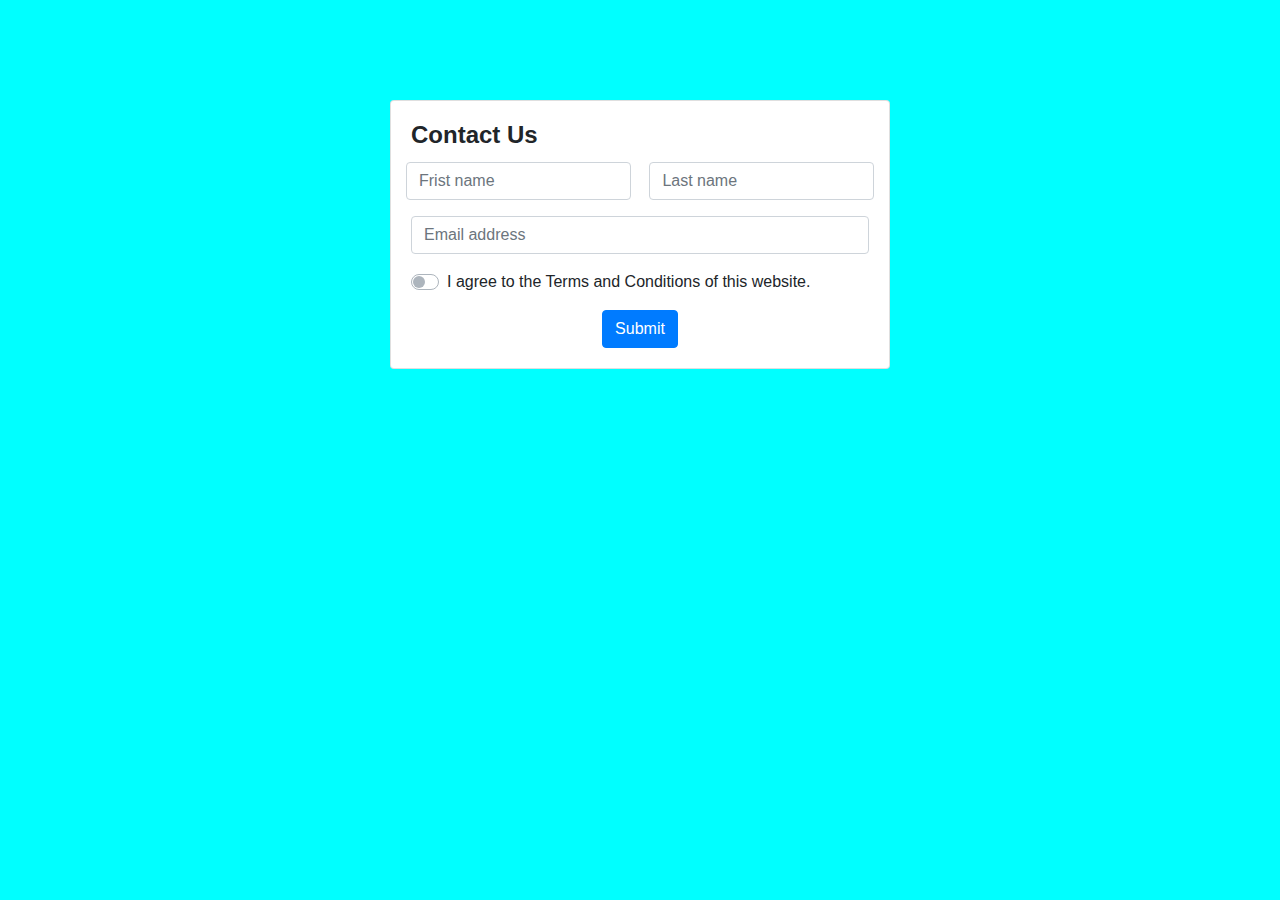
<file: Latihan-Studi-Kasus-1/index.html>
<!DOCTYPE html>
<html lang="en">
<head>
    <meta charset="UTF-8">
    <meta name="viewport" content="width=device-width, initial-scale=1, shrink-to-fit=no">
    <title>Contact Us Form</title>
    <link rel="stylesheet" href="https://stackpath.bootstrapcdn.com/bootstrap/4.5.2/css/bootstrap.min.css">
    <style>
        body {
            background-color: aqua;
        }
        .card {
            margin: auto;
            margin-top: 100px;
            max-width: 500px;
            padding: 20px;
            text-align: center;
        }
        .card-title {
            font-size: 24px;
            font-weight: bold;
            text-align: left;
        }
        .form-group {
            text-align: left;
        }
        .btn-center {
            text-align: center;
        }
        .form-row {
            display: flex;
            justify-content: space-between;
        }
        .form-row .form-group {
            width: 48%;
        }
    </style>
</head>
<body>
<div class="container">
    <div class="card">
        <h5 class="card-title">Contact Us</h5>
        <form>
            <div class="form-row">
                <div class="form-group">
                    <input type="text" class="form-control" id="firstName" placeholder="Frist name">
                </div>
                <div class="form-group">
                    <input type="text" class="form-control" id="lastName" placeholder="Last name">
                </div>
            </div>
            <div class="form-group">
                <input type="email" class="form-control" id="email" placeholder="Email address">
            </div>
            <div class="form-group">
                <div class="custom-control custom-switch">
                    <input type="checkbox" class="custom-control-input" id="termsCheck">
                    <label class="custom-control-label" for="termsCheck">I agree to the Terms and Conditions of this website.</label>
                </div>
            </div>
            <div class="btn-center">
                <button type="submit" class="btn btn-primary">Submit</button>
            </div>
        </form>
    </div>
</div>

<script src="https://code.jquery.com/jquery-3.5.1.slim.min.js"></script>
<script src="https://cdn.jsdelivr.net/npm/@popperjs/core@2.5.3/dist/umd/popper.min.js"></script>
<script src="https://stackpath.bootstrapcdn.com/bootstrap/4.5.2/js/bootstrap.min.js"></script>
</body>
</html>
</file>
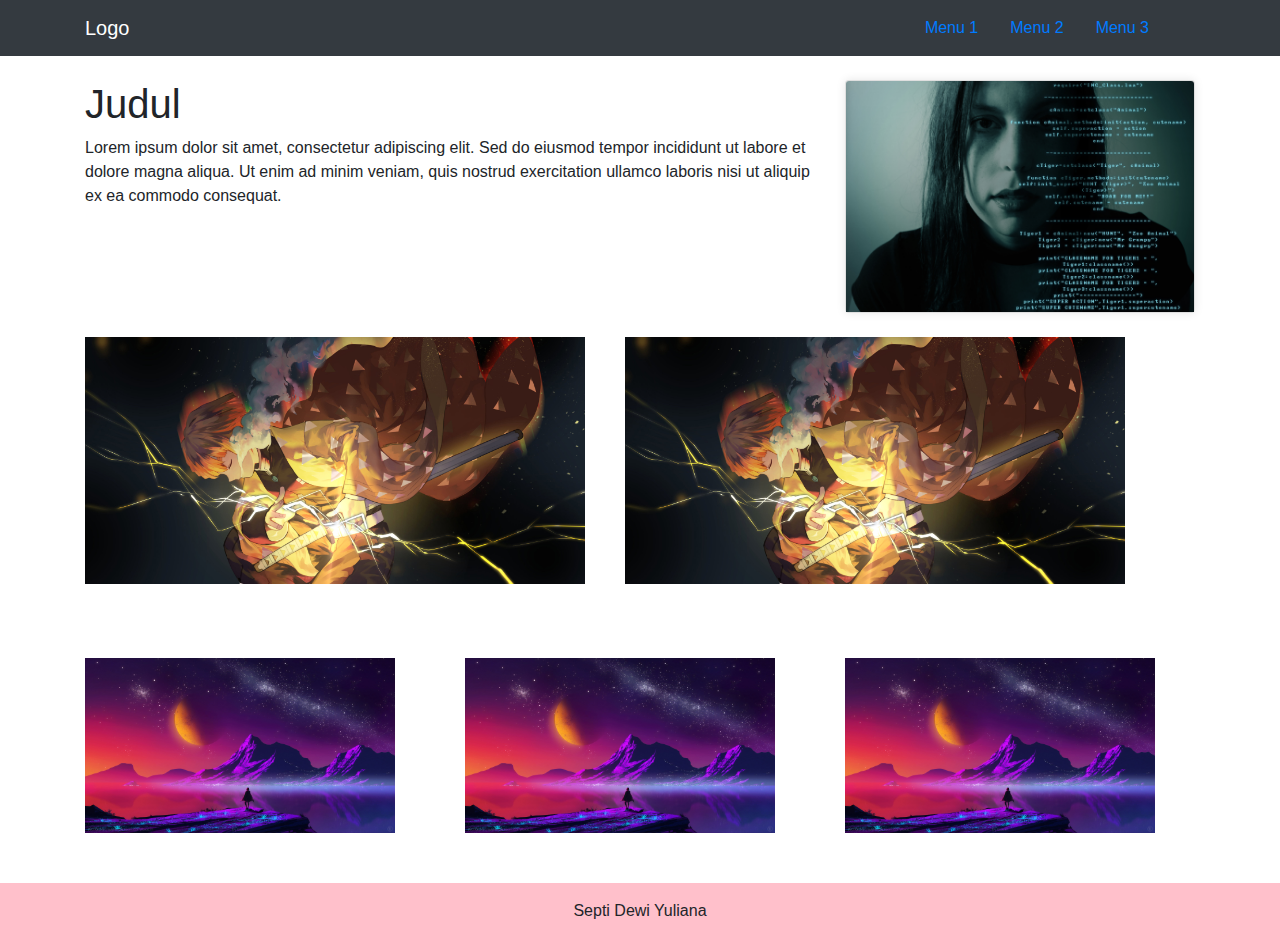
<file: Latihan-Studi-Kasus2/index.html>
<!DOCTYPE html>
<html lang="en">
<head>
    <meta charset="UTF-8">
    <meta name="viewport" content="width=device-width, initial-scale=1, shrink-to-fit=no">
    <title>Form Login</title>
    <link rel="stylesheet" href="https://stackpath.bootstrapcdn.com/bootstrap/4.3.1/css/bootstrap.min.css">
    <style>
        .sidebar-card {
            width: 350px;
            background-color: #FFFFFF;
            box-shadow: 0px 0px 10px rgba(0, 0, 0, 0.1);
        }
        .sidebar img, .gallery img {
            max-width: 100%;
            height: auto;
        }
        .gallery img {
            margin-bottom: 50px;
            padding-right: 40px;
        }
        .vertical-gallery .col-md-4 {
            flex: 0 0 30%;
        }
    </style>
</head>
<body>
<nav class="navbar navbar-dark bg-dark">
    <div class="container">
        <div class="row w-100">
            <div class="col-md-6 d-flex align-items-center">
                <a class="navbar-brand" href="#">Logo</a>
            </div>
            <div class="col-md-6 d-flex justify-content-end">
                <a class="nav-link" href="#">Menu 1</a>
                <a class="nav-link" href="#">Menu 2</a>
                <a class="nav-link" href="#">Menu 3</a>
            </div>
        </div>
    </div>
</nav>
<div class="container mt-4">
    <div class="row">
        <div class="col-md-8">
            <h1>Judul</h1>
            <p>Lorem ipsum dolor sit amet, consectetur adipiscing elit. Sed do eiusmod tempor incididunt ut labore et dolore magna aliqua. Ut enim ad minim veniam, quis nostrud exercitation ullamco laboris nisi ut aliquip ex ea commodo consequat.</p>
        </div>
        <div class="col-md-4">
            <div class="card sidebar-card">
                <img src="gambar/gambar1.jpg" alt="Sidebar Image" class="card-img-top img-fluid">
            </div>
        </div>
    </div>
    <div class="row mt-4">
        <div class="col-md-6">
            <div class="gallery d-flex justify-content-between">
                <img src="gambar/gambar2.jpg" alt="Image 1" class="img-fluid">
                <img src="gambar/gambar2.jpg" alt="Image 2" class="img-fluid">
            </div>
        </div>
    </div>
    <div class="row mt-4">
        <div class="col-md-4">
            <div class="gallery">
                <img src="gambar/gambar3.jpg" alt="Image 3" class="img-fluid">
            </div>
        </div>
        <div class="col-md-4">
            <div class="gallery">
                <img src="gambar/gambar3.jpg" alt="Image 4" class="img-fluid">
            </div>
        </div>
        <div class="col-md-4">
            <div class="gallery">
                <img src="gambar/gambar3.jpg" alt="Image 5" class="img-fluid">
            </div>
        </div>
    </div>
</div>

<footer class="text-center py-3" style="background-color: #FFC0CB;">
    <p class="mb-0">Septi Dewi Yuliana</p>
</footer>

<script src="https://code.jquery.com/jquery-3.3.1.slim.min.js"></script>
<script src="https://cdnjs.cloudflare.com/ajax/libs/popper.js/1.14.7/umd/popper.min.js"></script>
<script src="https://stackpath.bootstrapcdn.com/bootstrap/4.3.1/js/bootstrap.min.js"></script>
</body>
</html>
</file>
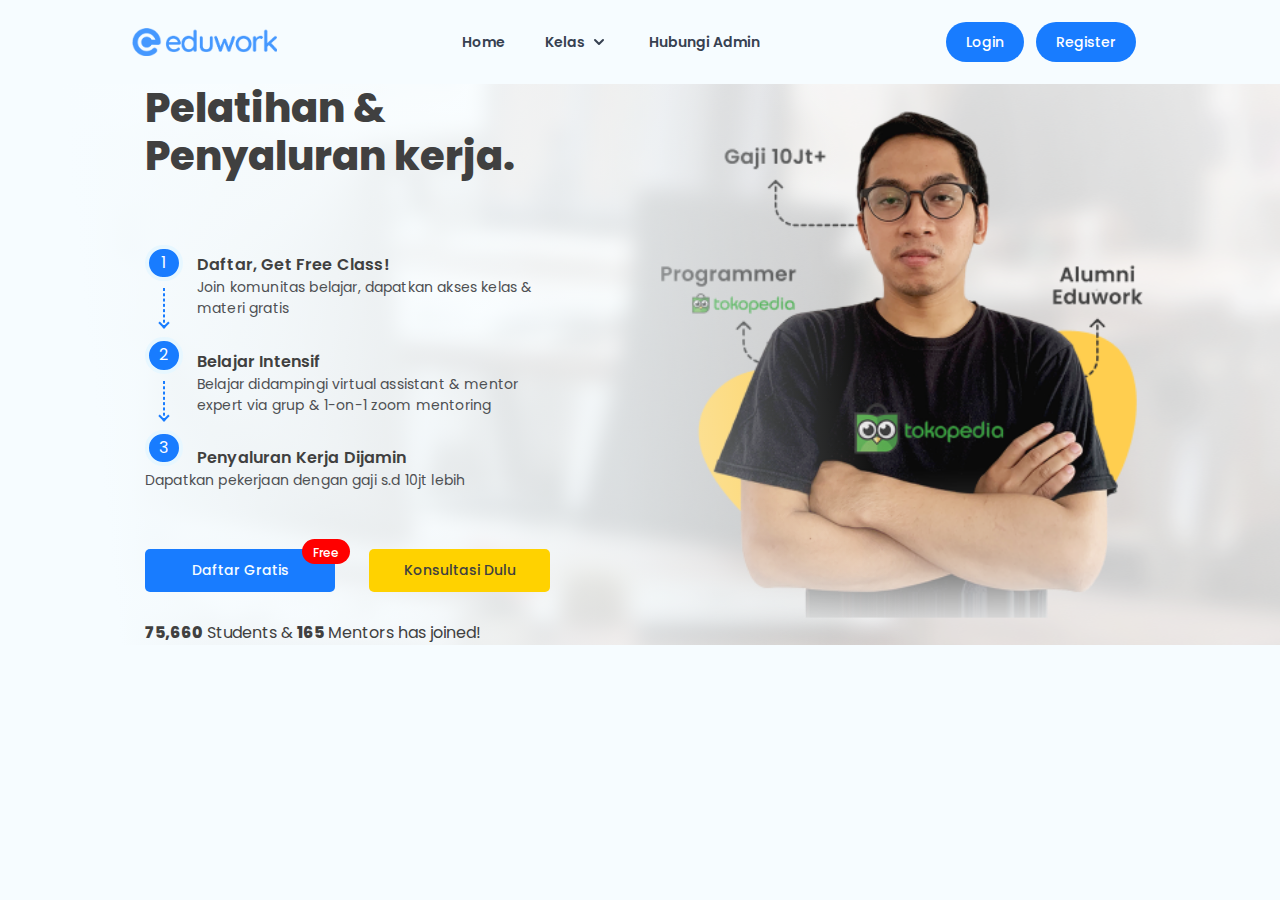
<file: Tugas/Tugas - Cloning/index.html>
<!DOCTYPE html><html lang="en">
  
<head>
    <meta charset="UTF-8">
    <meta http-equiv="X-UA-Compatible" content="IE=edge">
    <meta name="viewport" content="width=device-width, initial-scale=1.0">
    <link rel="shortcut icon" href="images/favicon_1.png">
    <title>EduWork - Platform Mentoring &amp; Penyaluran Kerja</title>
    <link rel="stylesheet" href="../css/main.css">
</head>
  <body class="bg-[#f6fcff] text-[#404040] font-[Poppins]">
    <!-- Navabar -->
    <nav>
      <div class="w-[90%] lg:w-[1016px] container mx-auto py-2 md:py-4">
        <div class="container flex flex-wrap items-center justify-between mx-auto">
          <a href="https://eduwork.id" class="flex items-center">
            <img class="h-6 sm:h-7" src="images/favicon.png" alt="Eduwork Logo">
          </a>
          <div class="flex gap-3 md:order-2">
            <button type="button" id="btn-login-modal" class="text-white hidden md:block bg-primary hover:bg-primary/80 focus:ring-4 focus:outline-none focus:ring-blue-300 font-medium rounded-full text-sm px-5 py-2.5 text-center mr-3 md:mr-0" data-modal-toggle="modalLogin">
              Login
            </button>
            <a type="button" class="text-white hidden md:block bg-primary hover:bg-primary/80 focus:ring-4 focus:outline-none focus:ring-blue-300 font-medium rounded-full text-sm px-5 py-2.5 text-center mr-3 md:mr-0" href="https://eduwork.id/m">
              Register
            </a>
            <script src="https://accounts.google.com/gsi/client" async=""></script>
            <div id="g_id_onload" data-client_id="862153642830-7r199qa44obsl1jfp22s337mdstbedem.apps.googleusercontent.com" data-context="signin" data-callback="googleLoginEndpoint" data-itp_support="true">
            </div>
            <button data-collapse-toggle="navbar-sticky" type="button" class="inline-flex items-center p-2 text-sm text-gray-500 rounded-lg block md:hidden hover:bg-gray-100 focus:outline-none focus:ring-2 focus:ring-gray-200 dark:text-gray-400 dark:hover:bg-gray-700 dark:focus:ring-gray-600" aria-controls="navbar-sticky" aria-expanded="false">
              <span class="sr-only">Open main menu</span>
              <svg class="w-6 h-6" aria-hidden="true" fill="currentColor" viewBox="0 0 20 20" xmlns="http://www.w3.org/2000/svg">
                <path fill-rule="evenodd" d="M3 5a1 1 0 011-1h12a1 1 0 110 2H4a1 1 0 01-1-1zM3 10a1 1 0 011-1h12a1 1 0 110 2H4a1 1 0 01-1-1zM3 15a1 1 0 011-1h12a1 1 0 110 2H4a1 1 0 01-1-1z" clip-rule="evenodd"></path>
              </svg>
            </button>
          </div>
          <div class="items-center justify-between hidden w-full md:flex md:w-auto md:order-1" id="navbar-sticky">
            <ul class="flex flex-col p-4 mt-4 border border-gray-100 rounded-lg bg-gray-50 md:flex-row gap-[10px] md:gap-[40px] md:mt-0 md:text-sm md:font-semibold md:border-0 md:bg-transparent">
              <button onclick="document.location.href='https://eduwork.id'" class="flex items-center justify-between w-full py-2 pl-3 pr-4 text-gray-700 rounded hover:bg-gray-100 md:hover:bg-transparent md:border-0 md:p-0 md:w-auto md:dark:hover:bg-transparent">
                Home
              </button>
              <button id="dropdownNavbarLink" data-dropdown-toggle="dropdownNavbar" class="flex items-center justify-between w-full py-2 pl-3 text-gray-700 rounded hover:bg-gray-100 md:hover:bg-transparent md:border-0 md:p-0 md:w-auto md:dark:hover:bg-transparent">
                Kelas
                <svg class="w-5 h-5 ml-1" aria-hidden="true" fill="currentColor" viewBox="0 0 20 20" xmlns="http://www.w3.org/2000/svg">
                  <path fill-rule="evenodd" d="M5.293 7.293a1 1 0 011.414 0L10 10.586l3.293-3.293a1 1 0 111.414 1.414l-4 4a1 1 0 01-1.414 0l-4-4a1 1 0 010-1.414z" clip-rule="evenodd"></path>
                </svg>
              </button>
              <div id="dropdownNavbar" class="z-10 hidden font-normal bg-white divide-y divide-gray-100 rounded shadow w-44 dark:bg-gray-700 dark:divide-gray-600">
                <ul class="py-1 text-sm text-gray-700 dark:text-gray-400" aria-labelledby="dropdownLargeButton">
                  <li>
                    <a href="https://eduwork.id/kelas?types[]=Private" class="block px-4 py-2 hover:bg-gray-100 dark:hover:bg-gray-600 dark:hover:text-white">Private Mentoring</a>
                  </li>
                  <li>
                    <a href="https://eduwork.id/kelas?types[]=Bootcamp" class="block px-4 py-2 hover:bg-gray-100 dark:hover:bg-gray-600 dark:hover:text-white">Bootcamp</a>
                  </li>
                  <li>
                    <a href="https://eduwork.id/kelas?types[]=Webinar" class="block px-4 py-2 hover:bg-gray-100 dark:hover:bg-gray-600 dark:hover:text-white">Webinar</a>
                  </li>
                </ul>
              </div> 
              <div id="dropdownNavbarClass" class="z-10 hidden font-normal bg-white divide-y divide-gray-100 rounded shadow w-44 dark:bg-gray-700 dark:divide-gray-600">
                <ul class="py-1 text-sm text-gray-700 dark:text-gray-400" aria-labelledby="dropdownLargeButton">
                  <li>
                    <a href="#" class="block px-4 py-2 hover:bg-gray-100 dark:hover:bg-gray-600 dark:hover:text-white">Private Mentoring</a>
                  </li>
                  <li>
                    <a href="#" class="block px-4 py-2 hover:bg-gray-100 dark:hover:bg-gray-600 dark:hover:text-white">Webinar</a>
                  </li>
                  <li>
                    <a href="#" class="block px-4 py-2 hover:bg-gray-100 dark:hover:bg-gray-600 dark:hover:text-white">Mini Bootcamp</a>
                  </li>
                </ul>
              </div>
              <a href="https://api.whatsapp.com/send?phone=628886669969&amp;text=Hallo Eduwork, saya perlu bantuan." target="_blank" class="flex items-center justify-between w-full py-2 pl-3 text-gray-700 rounded hover:bg-gray-100 md:hover:bg-transparent md:border-0 md:p-0 md:w-auto md:dark:hover:bg-transparent">
                Hubungi Admin
              </a>
              <button type="button" data-modal-toggle="modalLogin" class="text-white block md:hidden bg-primary hover:bg-primary/80 focus:ring-4 focus:outline-none focus:ring-blue-300 font-medium rounded-lg text-sm px-5 py-2.5 text-center mr-3 md:mr-0">
                Login
              </button>
              <a href="https://eduwork.id/m" class="text-white block md:hidden bg-primary hover:bg-primary/80 focus:ring-4 focus:outline-none focus:ring-blue-300 font-medium rounded-lg text-sm px-5 py-2.5 text-center mr-3 md:mr-0">
                Register
              </a>
            </ul>
          </div>
        </div>
      </div>
    </nav>
    <!-- End Navbar -->

<!-- Hero -->

<div class="container mx-auto m-0">
  <section id="Hero" class="relative w-full bg-center xl:min-w-[1306px] h-auto md:h-[730px] bg-no-repeat bg-contain bg-top lg:bg-cover" style="background-image: url(images/bg-hero.png);">
  
    <div class="flex md:flex-row w-[90%] md:w-full mx-auto h-fit lg:w-[1016px] translate-y-[140px] z-[10] relative">
      <div class="w-full block md:flex justify-between items-center">
        <div class="flex flex-col w-[100%] md:w-[50%] z-30">
          <h1 class="font-[800] w-full md:w-[372px] leading-[120%] text-[36px] md:text-[40px] mx-auto md:mx-0 text-left mt-[-50px] md:mt-0">
            Pelatihan &amp; Penyaluran kerja.
          </h1>
          <div class="flex-col w-full md:w-[418px] h-[233px] mt-[37px] md:mt-[65px]">
            <div class="w-fit h-fit float-left mr-[14.27px]">
              <div class="dot flex w-[37.73px] h-[36.09px] bg-[#187CFF] border-[4.10138px] border-[#e7f7ff] rounded-[82.0276px] mb-[6px] shadow-dot text-white text-center py-[8.20276px 16.4055px] justify-center items-center gap-[8.2px]">
                1
              </div>
              <div class="relative flex w-[37.73px] h-[80.38px] md:h-[50.38px] text-center my-[8.20276px 16.4055px] justify-center items-center">
                <div class="arrow w-[59px] absolute top-[38px] md:top-[20px] md:w-[40px] h-0">
                  <div class="absolute right-0 -top-[4.25px] h-[8px] w-[8px] border-[2px] rotate-45 border-l-0 border-b-0 border-r-[#187CFF] border-t-[#187CFF]"></div>
                </div>
              </div>
              <div class="dot flex w-[37.73px] h-[36.09px] bg-[#187CFF] border-[4.10138px] border-[#e7f7ff] rounded-[82.0276px] mb-[6px] shadow-dot text-white text-center py-[8.20276px 16.4055px] justify-center items-center gap-[8.2px]">
                2
              </div>
              <div class="relative flex w-[37.73px] h-[80.38px] md:h-[50.38px] text-center my-[8.20276px 16.4055px] justify-center items-center">
                <div class="arrow w-[59px] absolute top-[38px] md:top-[20px] md:w-[40px] h-0">
                  <div class="absolute right-0 -top-[4.25px] h-[8px] w-[8px] border-[2px] rotate-45 border-l-0 border-b-0 border-r-[#187CFF] border-t-[#187CFF]"></div>
                </div>
              </div>
              <div class="dot flex w-[37.73px] h-[36.09px] bg-[#187CFF] border-[4.10138px] border-[#e7f7ff] rounded-[82.0276px] shadow-dot text-white text-center py-[8.20276px 16.4055px] justify-center items-center gap-[8.2px]">
                3
              </div>
              <div class="flex w-[37.73px] h-[39px] md:h-0 text-center py-[8.20276px 16.4055px] justify-center items-center"></div>
            </div>
            <div class="w-full md:w-[418px] h-fit tracking-[0.01em]">
              <h4 style="margin-top: 8px;" class="leading-[24px] text-[20px] md:text-[16px] font-semibold my-[10px] md:my-0">
                Daftar, Get Free Class!
              </h4>
              <p class="text-[#4E5053] text-[16px] md:text-[14px] font-normal leading-[21px] mb-[43px] md:mb-[31px]">
                Join komunitas belajar, dapatkan akses kelas &amp; materi gratis
              </p>
              <h4 class="leading-[24px] text-[20px] md:text-[16px] font-semibold my-[10px] md:my-0">
                Belajar Intensif
              </h4>
              <p class="text-[#4E5053] text-[16px] md:text-[14px] font-normal leading-[21px] mb-[26px] md:mb-[30px]">
                Belajar didampingi virtual assistant &amp; mentor expert via grup &amp; 1-on-1 zoom mentoring
              </p>
              <h4 class="leading-[24px] text-[20px] md:text-[16px] font-semibold mb-[10px] md:mb-0">
                Penyaluran Kerja Dijamin
              </h4>
              <p class="text-[#4E5053] text-[16px] md:text-[14px] font-normal leading-[21px]">
                Dapatkan pekerjaan dengan gaji s.d 10jt lebih
              </p>
            </div>
          </div>
          <div class="flex flex-col md:flex-row mt-[100px] md:mt-[71px] gap-[20px] mx-[5%] md:mx-0 md:gap-3 z-20">
            <a href="https://eduwork.id/m" style="text-align: center;" class="relative z-20 md:ml-0 pl-[47px] pr-[46px] py-[11px] w-full md:w-fit rounded-[5px] font-medium text-[22px] md:text-[14px] bg-[#187cff] text-[#f6fcff] mr-[22px]">
              Daftar Gratis
              <div class="absolute -top-[10px] -right-[15px] w-[48px] h-[25px] bg-[#ff0000] text-white py-[5px] px-[11px] text-[12px] rounded-[999999px]">
                Free
              </div>
            </a>
            <a href="https://eduwork.id/m?class_id=148" style="text-align: center;" class="pl-[35px] pr-[34px] py-[11px] rounded-[5px] font-medium text-[22px] md:text-[14px] bg-[#ffd200] z-20">
              Konsultasi Dulu
            </a>
          </div>
          <div class="mt-[29px] text-[14px] md:text-[16px] text-center md:text-left font-normal z-10">
            <h4 class="">
              <span class="font-[800]">75,660</span> Students &amp;
              <span class="font-[800]">165</span> Mentors has joined!
            </h4>
          </div>
        </div>
        <div class="mt-[62px] lg:mt-0 w-full z-[1] relative lg:-translate-x-[40px]">
          <img src="images/t-aniq.png" alt="" srcset="" class="w-full z-[1]" id="aniq-img">
          <div class="absolute w-[80%] bg-white left-[50%] lg:-translate-y-[6px] -translate-x-[46%] -bottom-[5px] p-4 rounded-lg font-semibold" style="display: none;" id="demo-typing"></div>
        </div>
      </div>
    </div>
    <div class="absolute top-0 left-0 w-[200%] md:w-full h-[740px] hero-gradasi z-[9] hidden md:block"></div>
    <div class="hero-gradasi2 absolute top-0 right-0 w-[5%] lg:w-[216px] h-[800px]"></div>
</file>
<file: Tugas/css/main.css>
@import"https://fonts.googleapis.com/css2?family=Poppins:wght@400;500;600;700;800;900&display=swap";@import"https://fonts.googleapis.com/css2?family=Montserrat:ital,wght@0,400;0,500;0,600;0,700;1,400;1,500;1,600;1,700&family=Raleway:ital,wght@0,400;0,500;0,600;0,700;1,400;1,500;1,600;1,700&display=swap";*,:before,:after{box-sizing:border-box;border-width:0;border-style:solid;border-color:#e5e7eb}:before,:after{--tw-content: ""}html{line-height:1.5;-webkit-text-size-adjust:100%;-moz-tab-size:4;-o-tab-size:4;tab-size:4;font-family:ui-sans-serif,system-ui,-apple-system,BlinkMacSystemFont,Segoe UI,Roboto,Helvetica Neue,Arial,Noto Sans,sans-serif,"Apple Color Emoji","Segoe UI Emoji",Segoe UI Symbol,"Noto Color Emoji";font-feature-settings:normal}body{margin:0;line-height:inherit}hr{height:0;color:inherit;border-top-width:1px}abbr:where([title]){-webkit-text-decoration:underline dotted;text-decoration:underline dotted}h1,h2,h3,h4,h5,h6{font-size:inherit;font-weight:inherit}a{color:inherit;text-decoration:inherit}b,strong{font-weight:bolder}code,kbd,samp,pre{font-family:ui-monospace,SFMono-Regular,Menlo,Monaco,Consolas,Liberation Mono,Courier New,monospace;font-size:1em}small{font-size:80%}sub,sup{font-size:75%;line-height:0;position:relative;vertical-align:baseline}sub{bottom:-.25em}sup{top:-.5em}table{text-indent:0;border-color:inherit;border-collapse:collapse}button,input,optgroup,select,textarea{font-family:inherit;font-size:100%;font-weight:inherit;line-height:inherit;color:inherit;margin:0;padding:0}button,select{text-transform:none}button,[type=button],[type=reset],[type=submit]{-webkit-appearance:button;background-color:transparent;background-image:none}:-moz-focusring{outline:auto}:-moz-ui-invalid{box-shadow:none}progress{vertical-align:baseline}::-webkit-inner-spin-button,::-webkit-outer-spin-button{height:auto}[type=search]{-webkit-appearance:textfield;outline-offset:-2px}::-webkit-search-decoration{-webkit-appearance:none}::-webkit-file-upload-button{-webkit-appearance:button;font:inherit}summary{display:list-item}blockquote,dl,dd,h1,h2,h3,h4,h5,h6,hr,figure,p,pre{margin:0}fieldset{margin:0;padding:0}legend{padding:0}ol,ul,menu{list-style:none;margin:0;padding:0}textarea{resize:vertical}input::-moz-placeholder,textarea::-moz-placeholder{opacity:1;color:#9ca3af}input::placeholder,textarea::placeholder{opacity:1;color:#9ca3af}button,[role=button]{cursor:pointer}:disabled{cursor:default}img,svg,video,canvas,audio,iframe,embed,object{display:block;vertical-align:middle}img,video{max-width:100%;height:auto}[hidden]{display:none}[type=text],[type=email],[type=url],[type=password],[type=number],[type=date],[type=datetime-local],[type=month],[type=search],[type=tel],[type=time],[type=week],[multiple],textarea,select{-webkit-appearance:none;-moz-appearance:none;appearance:none;background-color:#fff;border-color:#6b7280;border-width:1px;border-radius:0;padding:.5rem .75rem;font-size:1rem;line-height:1.5rem;--tw-shadow: 0 0 #0000}[type=text]:focus,[type=email]:focus,[type=url]:focus,[type=password]:focus,[type=number]:focus,[type=date]:focus,[type=datetime-local]:focus,[type=month]:focus,[type=search]:focus,[type=tel]:focus,[type=time]:focus,[type=week]:focus,[multiple]:focus,textarea:focus,select:focus{outline:2px solid transparent;outline-offset:2px;--tw-ring-inset: var(--tw-empty, );--tw-ring-offset-width: 0px;--tw-ring-offset-color: #fff;--tw-ring-color: #2563eb;--tw-ring-offset-shadow: var(--tw-ring-inset) 0 0 0 var(--tw-ring-offset-width) var(--tw-ring-offset-color);--tw-ring-shadow: var(--tw-ring-inset) 0 0 0 calc(1px + var(--tw-ring-offset-width)) var(--tw-ring-color);box-shadow:var(--tw-ring-offset-shadow),var(--tw-ring-shadow),var(--tw-shadow);border-color:#2563eb}input::-moz-placeholder,textarea::-moz-placeholder{color:#6b7280;opacity:1}input::placeholder,textarea::placeholder{color:#6b7280;opacity:1}::-webkit-datetime-edit-fields-wrapper{padding:0}::-webkit-date-and-time-value{min-height:1.5em}::-webkit-datetime-edit,::-webkit-datetime-edit-year-field,::-webkit-datetime-edit-month-field,::-webkit-datetime-edit-day-field,::-webkit-datetime-edit-hour-field,::-webkit-datetime-edit-minute-field,::-webkit-datetime-edit-second-field,::-webkit-datetime-edit-millisecond-field,::-webkit-datetime-edit-meridiem-field{padding-top:0;padding-bottom:0}select{background-image:url("data:image/svg+xml,%3csvg xmlns='http://www.w3.org/2000/svg' fill='none' viewBox='0 0 20 20'%3e%3cpath stroke='%236b7280' stroke-linecap='round' stroke-linejoin='round' stroke-width='1.5' d='M6 8l4 4 4-4'/%3e%3c/svg%3e");background-position:right .5rem center;background-repeat:no-repeat;background-size:1.5em 1.5em;padding-right:2.5rem;-webkit-print-color-adjust:exact;print-color-adjust:exact}[multiple]{background-image:initial;background-position:initial;background-repeat:unset;background-size:initial;padding-right:.75rem;-webkit-print-color-adjust:unset;print-color-adjust:unset}[type=checkbox],[type=radio]{-webkit-appearance:none;-moz-appearance:none;appearance:none;padding:0;-webkit-print-color-adjust:exact;print-color-adjust:exact;display:inline-block;vertical-align:middle;background-origin:border-box;-webkit-user-select:none;-moz-user-select:none;user-select:none;flex-shrink:0;height:1rem;width:1rem;color:#2563eb;background-color:#fff;border-color:#6b7280;border-width:1px;--tw-shadow: 0 0 #0000}[type=checkbox]{border-radius:0}[type=radio]{border-radius:100%}[type=checkbox]:focus,[type=radio]:focus{outline:2px solid transparent;outline-offset:2px;--tw-ring-inset: var(--tw-empty, );--tw-ring-offset-width: 2px;--tw-ring-offset-color: #fff;--tw-ring-color: #2563eb;--tw-ring-offset-shadow: var(--tw-ring-inset) 0 0 0 var(--tw-ring-offset-width) var(--tw-ring-offset-color);--tw-ring-shadow: var(--tw-ring-inset) 0 0 0 calc(2px + var(--tw-ring-offset-width)) var(--tw-ring-color);box-shadow:var(--tw-ring-offset-shadow),var(--tw-ring-shadow),var(--tw-shadow)}[type=checkbox]:checked,[type=radio]:checked{border-color:transparent;background-color:currentColor;background-size:100% 100%;background-position:center;background-repeat:no-repeat}[type=checkbox]:checked{background-image:url("data:image/svg+xml,%3csvg viewBox='0 0 16 16' fill='white' xmlns='http://www.w3.org/2000/svg'%3e%3cpath d='M12.207 4.793a1 1 0 010 1.414l-5 5a1 1 0 01-1.414 0l-2-2a1 1 0 011.414-1.414L6.5 9.086l4.293-4.293a1 1 0 011.414 0z'/%3e%3c/svg%3e")}[type=radio]:checked{background-image:url("data:image/svg+xml,%3csvg viewBox='0 0 16 16' fill='white' xmlns='http://www.w3.org/2000/svg'%3e%3ccircle cx='8' cy='8' r='3'/%3e%3c/svg%3e")}[type=checkbox]:checked:hover,[type=checkbox]:checked:focus,[type=radio]:checked:hover,[type=radio]:checked:focus{border-color:transparent;background-color:currentColor}[type=checkbox]:indeterminate{background-image:url("data:image/svg+xml,%3csvg xmlns='http://www.w3.org/2000/svg' fill='none' viewBox='0 0 16 16'%3e%3cpath stroke='white' stroke-linecap='round' stroke-linejoin='round' stroke-width='2' d='M4 8h8'/%3e%3c/svg%3e");border-color:transparent;background-color:currentColor;background-size:100% 100%;background-position:center;background-repeat:no-repeat}[type=checkbox]:indeterminate:hover,[type=checkbox]:indeterminate:focus{border-color:transparent;background-color:currentColor}[type=file]{background:unset;border-color:inherit;border-width:0;border-radius:0;padding:0;font-size:unset;line-height:inherit}[type=file]:focus{outline:1px solid ButtonText;outline:1px auto -webkit-focus-ring-color}*,:before,:after{--tw-border-spacing-x: 0;--tw-border-spacing-y: 0;--tw-translate-x: 0;--tw-translate-y: 0;--tw-rotate: 0;--tw-skew-x: 0;--tw-skew-y: 0;--tw-scale-x: 1;--tw-scale-y: 1;--tw-pan-x: ;--tw-pan-y: ;--tw-pinch-zoom: ;--tw-scroll-snap-strictness: proximity;--tw-ordinal: ;--tw-slashed-zero: ;--tw-numeric-figure: ;--tw-numeric-spacing: ;--tw-numeric-fraction: ;--tw-ring-inset: ;--tw-ring-offset-width: 0px;--tw-ring-offset-color: #fff;--tw-ring-color: rgb(59 130 246 / .5);--tw-ring-offset-shadow: 0 0 #0000;--tw-ring-shadow: 0 0 #0000;--tw-shadow: 0 0 #0000;--tw-shadow-colored: 0 0 #0000;--tw-blur: ;--tw-brightness: ;--tw-contrast: ;--tw-grayscale: ;--tw-hue-rotate: ;--tw-invert: ;--tw-saturate: ;--tw-sepia: ;--tw-drop-shadow: ;--tw-backdrop-blur: ;--tw-backdrop-brightness: ;--tw-backdrop-contrast: ;--tw-backdrop-grayscale: ;--tw-backdrop-hue-rotate: ;--tw-backdrop-invert: ;--tw-backdrop-opacity: ;--tw-backdrop-saturate: ;--tw-backdrop-sepia: }::backdrop{--tw-border-spacing-x: 0;--tw-border-spacing-y: 0;--tw-translate-x: 0;--tw-translate-y: 0;--tw-rotate: 0;--tw-skew-x: 0;--tw-skew-y: 0;--tw-scale-x: 1;--tw-scale-y: 1;--tw-pan-x: ;--tw-pan-y: ;--tw-pinch-zoom: ;--tw-scroll-snap-strictness: proximity;--tw-ordinal: ;--tw-slashed-zero: ;--tw-numeric-figure: ;--tw-numeric-spacing: ;--tw-numeric-fraction: ;--tw-ring-inset: ;--tw-ring-offset-width: 0px;--tw-ring-offset-color: #fff;--tw-ring-color: rgb(59 130 246 / .5);--tw-ring-offset-shadow: 0 0 #0000;--tw-ring-shadow: 0 0 #0000;--tw-shadow: 0 0 #0000;--tw-shadow-colored: 0 0 #0000;--tw-blur: ;--tw-brightness: ;--tw-contrast: ;--tw-grayscale: ;--tw-hue-rotate: ;--tw-invert: ;--tw-saturate: ;--tw-sepia: ;--tw-drop-shadow: ;--tw-backdrop-blur: ;--tw-backdrop-brightness: ;--tw-backdrop-contrast: ;--tw-backdrop-grayscale: ;--tw-backdrop-hue-rotate: ;--tw-backdrop-invert: ;--tw-backdrop-opacity: ;--tw-backdrop-saturate: ;--tw-backdrop-sepia: }.container{width:100%}@media (min-width: 640px){.container{max-width:640px}}@media (min-width: 768px){.container{max-width:768px}}@media (min-width: 1024px){.container{max-width:1024px}}@media (min-width: 1280px){.container{max-width:1280px}}@media (min-width: 1536px){.container{max-width:1536px}}.sr-only{position:absolute;width:1px;height:1px;padding:0;margin:-1px;overflow:hidden;clip:rect(0,0,0,0);white-space:nowrap;border-width:0}.invisible{visibility:hidden}.absolute{position:absolute}.relative{position:relative}.-inset-0{top:-0px;right:-0px;bottom:-0px;left:-0px}.bottom-10{bottom:2.5rem}.left-1\/2{left:50%}.top-\[267px\]{top:267px}.bottom-0{bottom:0px}.right-0{right:0px}.left-0{left:0px}.top-\[1408px\]{top:1408px}.top-32{top:8rem}.-top-\[16px\]{top:-16px}.top-1\/2{top:50%}.top-\[5550px\]{top:5550px}.top-\[200px\]{top:200px}.top-0{top:0px}.top-\[660px\]{top:660px}.top-\[38px\]{top:38px}.-top-\[4\.25px\]{top:-4.25px}.-top-\[10px\]{top:-10px}.-right-\[15px\]{right:-15px}.top-\[134px\]{top:134px}.left-\[513\.78px\]{left:513.78px}.top-\[289\.55px\]{top:289.55px}.left-\[481px\]{left:481px}.top-\[345\.47px\]{top:345.47px}.left-\[533\.43px\]{left:533.43px}.left-\[558\.77px\]{left:558.77px}.top-\[398px\]{top:398px}.top-\[152px\]{top:152px}.left-\[658px\]{left:658px}.top-\[139px\]{top:139px}.left-\[865px\]{left:865px}.-bottom-\[19\.6px\]{bottom:-19.6px}.right-\[18px\]{right:18px}.top-\[129px\]{top:129px}.left-\[860px\]{left:860px}.top-\[421px\]{top:421px}.left-\[690px\]{left:690px}.top-\[478\.67px\]{top:478.67px}.left-\[751\.17px\]{left:751.17px}.top-\[667px\]{top:667px}.top-\[40px\]{top:40px}.-bottom-\[55px\]{bottom:-55px}.top-\[143\.31px\]{top:143.31px}.left-\[170px\]{left:170px}.top-\[32px\]{top:32px}.top-\[250px\]{top:250px}.-top-\[18px\]{top:-18px}.-right-\[6\.97px\]{right:-6.97px}.top-\[190px\]{top:190px}.-left-\[10px\]{left:-10px}.right-\[40px\]{right:40px}.top-\[390px\]{top:390px}.left-\[20px\]{left:20px}.-left-\[50px\]{left:-50px}.-bottom-\[400px\]{bottom:-400px}.-right-\[6\.79px\]{right:-6.79px}.top-\[2397px\]{top:2397px}.top-\[5\.5em\]{top:5.5em}.top-\[500px\]{top:500px}.z-50{z-index:50}.z-10{z-index:10}.z-40{z-index:40}.z-0{z-index:0}.-z-50{z-index:-50}.z-30{z-index:30}.-z-10{z-index:-10}.-z-30{z-index:-30}.z-\[1000\]{z-index:1000}.z-\[9\]{z-index:9}.z-20{z-index:20}.-z-20{z-index:-20}.float-right{float:right}.float-left{float:left}.m-0{margin:0}.mx-auto{margin-left:auto;margin-right:auto}.mx-\[24px\]{margin-left:24px;margin-right:24px}.my-3{margin-top:.75rem;margin-bottom:.75rem}.my-\[10px\]{margin-top:10px;margin-bottom:10px}.mx-\[5\%\]{margin-left:5%;margin-right:5%}.mx-\[3\.5\%\]{margin-left:3.5%;margin-right:3.5%}.mx-\[20px\]{margin-left:20px;margin-right:20px}.mx-\[53px\]{margin-left:53px;margin-right:53px}.mx-\[15px\]{margin-left:15px;margin-right:15px}.mx-\[25px\]{margin-left:25px;margin-right:25px}.my-4{margin-top:1rem;margin-bottom:1rem}.mr-3{margin-right:.75rem}.mt-4{margin-top:1rem}.ml-1{margin-left:.25rem}.\!mb-5{margin-bottom:1.25rem!important}.mt-16{margin-top:4rem}.mt-\[50px\]{margin-top:50px}.mb-\[40px\]{margin-bottom:40px}.mt-3{margin-top:.75rem}.mt-2{margin-top:.5rem}.mt-28{margin-top:7rem}.mt-5{margin-top:1.25rem}.mt-12{margin-top:3rem}.mr-0{margin-right:0}.-ml-10{margin-left:-2.5rem}.mt-\[37\.56px\]{margin-top:37.56px}.mb-\[18px\]{margin-bottom:18px}.mb-\[60\.08px\]{margin-bottom:60.08px}.mb-\[20px\]{margin-bottom:20px}.mb-\[12px\]{margin-bottom:12px}.mt-\[60px\]{margin-top:60px}.mb-\[10px\]{margin-bottom:10px}.mb-5{margin-bottom:1.25rem}.mt-\[53px\]{margin-top:53px}.mt-\[12px\]{margin-top:12px}.mb-\[50px\]{margin-bottom:50px}.mb-12{margin-bottom:3rem}.mb-\[30px\]{margin-bottom:30px}.mt-\[5px\]{margin-top:5px}.mb-8{margin-bottom:2rem}.mb-1{margin-bottom:.25rem}.mt-\[70px\]{margin-top:70px}.mb-4{margin-bottom:1rem}.mb-3{margin-bottom:.75rem}.mt-10{margin-top:2.5rem}.mb-2{margin-bottom:.5rem}.mr-\[7px\]{margin-right:7px}.mb-\[67px\]{margin-bottom:67px}.mt-\[16px\]{margin-top:16px}.mb-\[11px\]{margin-bottom:11px}.mt-\[10px\]{margin-top:10px}.mb-\[0px\]{margin-bottom:0}.mb-\[38px\]{margin-bottom:38px}.mt-\[56px\]{margin-top:56px}.mb-6{margin-bottom:1.5rem}.mb-\[27px\]{margin-bottom:27px}.mt-36{margin-top:9rem}.mt-\[100px\]{margin-top:100px}.mt-\[40px\]{margin-top:40px}.-mt-8{margin-top:-2rem}.mt-\[8px\]{margin-top:8px}.ml-auto{margin-left:auto}.mt-\[37px\]{margin-top:37px}.mr-\[14\.27px\]{margin-right:14.27px}.mb-\[6px\]{margin-bottom:6px}.mb-\[19px\]{margin-bottom:19px}.mr-\[22px\]{margin-right:22px}.mt-\[29px\]{margin-top:29px}.mt-\[162px\]{margin-top:162px}.mt-\[17px\]{margin-top:17px}.mb-\[17px\]{margin-bottom:17px}.mr-\[10\.41px\]{margin-right:10.41px}.mr-\[13px\]{margin-right:13px}.mt-\[230px\]{margin-top:230px}.mb-\[74px\]{margin-bottom:74px}.mr-\[37px\]{margin-right:37px}.ml-\[110px\]{margin-left:110px}.mb-\[65px\]{margin-bottom:65px}.mt-\[14\.7px\]{margin-top:14.7px}.mb-\[40\.3px\]{margin-bottom:40.3px}.mt-\[33px\]{margin-top:33px}.mb-\[15px\]{margin-bottom:15px}.mb-\[2px\]{margin-bottom:2px}.mt-\[22px\]{margin-top:22px}.mb-\[80px\]{margin-bottom:80px}.mb-\[97\.54px\]{margin-bottom:97.54px}.mb-\[34px\]{margin-bottom:34px}.mt-\[115\.25px\]{margin-top:115.25px}.mr-\[15px\]{margin-right:15px}.mt-\[28px\]{margin-top:28px}.mt-\[2px\]{margin-top:2px}.ml-\[106px\]{margin-left:106px}.mt-\[5\.56px\]{margin-top:5.56px}.mt-24{margin-top:6rem}.mt-\[8\.34px\]{margin-top:8.34px}.mb-\[14\.28px\]{margin-bottom:14.28px}.mt-\[15\.79px\]{margin-top:15.79px}.mt-\[69\.05px\]{margin-top:69.05px}.mb-\[144\.7px\]{margin-bottom:144.7px}.mb-\[33px\]{margin-bottom:33px}.mb-\[90px\]{margin-bottom:90px}.mb-0{margin-bottom:0}.mt-\[44px\]{margin-top:44px}.mt-\[23px\]{margin-top:23px}.mb-\[78px\]{margin-bottom:78px}.mt-0{margin-top:0}.mt-\[18px\]{margin-top:18px}.mt-\[23\.3px\]{margin-top:23.3px}.mb-\[5px\]{margin-bottom:5px}.mt-\[33\.24px\]{margin-top:33.24px}.mb-\[73\.36px\]{margin-bottom:73.36px}.mb-\[456px\]{margin-bottom:456px}.mb-\[100\.86px\]{margin-bottom:100.86px}.mt-\[45\.41px\]{margin-top:45.41px}.mb-\[13\.76px\]{margin-bottom:13.76px}.mb-\[111\.94px\]{margin-bottom:111.94px}.ml-\[20px\]{margin-left:20px}.mb-\[76px\]{margin-bottom:76px}.mt-\[24px\]{margin-top:24px}.mt-\[32px\]{margin-top:32px}.mb-\[49px\]{margin-bottom:49px}.mr-\[10\.33px\]{margin-right:10.33px}.mt-\[30px\]{margin-top:30px}.mb-\[61px\]{margin-bottom:61px}.mb-\[56px\]{margin-bottom:56px}.mt-\[25px\]{margin-top:25px}.mt-8{margin-top:2rem}.mt-1{margin-top:.25rem}.-mb-4{margin-bottom:-1rem}.block{display:block}.inline-block{display:inline-block}.flex{display:flex}.inline-flex{display:inline-flex}.table{display:table}.grid{display:grid}.hidden{display:none}.h-6{height:1.5rem}.h-5{height:1.25rem}.h-full{height:100%}.h-64{height:16rem}.h-\[45px\]{height:45px}.h-\[1270px\]{height:1270px}.h-fit{height:-moz-fit-content;height:fit-content}.h-\[48\.53px\]{height:48.53px}.h-\[375px\]{height:375px}.h-\[167px\]{height:167px}.h-\[55px\]{height:55px}.h-\[28px\]{height:28px}.h-\[16px\]{height:16px}.h-\[1px\]{height:1px}.h-\[149px\]{height:149px}.h-\[373px\]{height:373px}.h-\[36px\]{height:36px}.h-\[14px\]{height:14px}.h-\[790px\]{height:790px}.h-\[78px\]{height:78px}.h-\[4px\]{height:4px}.h-\[125px\]{height:125px}.h-\[50px\]{height:50px}.h-\[758px\]{height:758px}.h-\[150px\]{height:150px}.h-\[25px\]{height:25px}.h-\[328\.26px\]{height:328.26px}.h-\[200px\]{height:200px}.h-\[730px\]{height:730px}.h-\[740px\]{height:740px}.h-\[680px\]{height:680px}.h-\[233px\]{height:233px}.h-\[36\.09px\]{height:36.09px}.h-\[80\.38px\]{height:80.38px}.h-0{height:0px}.h-\[8px\]{height:8px}.h-\[39px\]{height:39px}.h-\[52\.43px\]{height:52.43px}.h-\[51\.5px\]{height:51.5px}.h-\[10px\]{height:10px}.h-\[856px\]{height:856px}.h-\[70px\]{height:70px}.h-\[262px\]{height:262px}.h-\[454\.02px\]{height:454.02px}.h-\[165px\]{height:165px}.h-\[143\.99px\]{height:143.99px}.h-\[91px\]{height:91px}.h-\[23\.53px\]{height:23.53px}.h-\[30\.7px\]{height:30.7px}.h-\[360px\]{height:360px}.h-\[371px\]{height:371px}.h-\[744px\]{height:744px}.h-\[60px\]{height:60px}.h-\[278px\]{height:278px}.h-\[454px\]{height:454px}.h-\[71px\]{height:71px}.h-\[186px\]{height:186px}.h-\[47px\]{height:47px}.h-\[61px\]{height:61px}.h-\[180px\]{height:180px}.h-\[12\.49px\]{height:12.49px}.h-\[42px\]{height:42px}.w-\[90\%\]{width:90%}.w-6{width:1.5rem}.w-full{width:100%}.w-5{width:1.25rem}.w-\[414px\]{width:414px}.w-\[332px\]{width:332px}.w-\[80\%\]{width:80%}.w-\[250px\]{width:250px}.w-\[159\.78px\]{width:159.78px}.w-fit{width:-moz-fit-content;width:fit-content}.w-\[50\.09px\]{width:50.09px}.w-\[28px\]{width:28px}.w-\[275px\]{width:275px}.w-\[16px\]{width:16px}.w-44{width:11rem}.w-\[132px\]{width:132px}.w-1\/2{width:50%}.w-\[297px\]{width:297px}.w-\[200px\]{width:200px}.w-\[36px\]{width:36px}.w-\[14px\]{width:14px}.w-\[92px\]{width:92px}.w-\[214\.39px\]{width:214.39px}.w-\[160px\]{width:160px}.w-\[100\%\]{width:100%}.w-\[25px\]{width:25px}.w-\[45px\]{width:45px}.w-\[200\%\]{width:200%}.w-\[37\.73px\]{width:37.73px}.w-\[59px\]{width:59px}.w-\[8px\]{width:8px}.w-\[48px\]{width:48px}.w-\[52\.43px\]{width:52.43px}.w-\[128px\]{width:128px}.w-\[10px\]{width:10px}.w-\[116px\]{width:116px}.w-0{width:0px}.w-\[5\%\]{width:5%}.w-\[56px\]{width:56px}.w-\[257px\]{width:257px}.w-\[91px\]{width:91px}.w-\[17px\]{width:17px}.w-\[369px\]{width:369px}.w-\[330px\]{width:330px}.w-\[300px\]{width:300px}.w-\[60px\]{width:60px}.w-\[60\%\]{width:60%}.w-\[64\.21px\]{width:64.21px}.w-\[249px\]{width:249px}.w-\[71px\]{width:71px}.w-\[154px\]{width:154px}.w-\[27px\]{width:27px}.w-\[307px\]{width:307px}.w-\[367px\]{width:367px}.w-\[1351px\]{width:1351px}.w-\[493px\]{width:493px}.w-\[41px\]{width:41px}.w-\[63px\]{width:63px}.w-\[90px\]{width:90px}.w-\[13\.27px\]{width:13.27px}.w-\[110px\]{width:110px}.w-\[80px\]{width:80px}.w-\[83px\]{width:83px}.w-\[193px\]{width:193px}.w-\[42px\]{width:42px}.min-w-0{min-width:0px}.max-w-\[500px\]{max-width:500px}.max-w-2xl{max-width:42rem}.flex-1{flex:1 1 0%}.-translate-x-1\/2{--tw-translate-x: -50%;transform:translate(var(--tw-translate-x),var(--tw-translate-y)) rotate(var(--tw-rotate)) skew(var(--tw-skew-x)) skewY(var(--tw-skew-y)) scaleX(var(--tw-scale-x)) scaleY(var(--tw-scale-y))}.translate-y-1\/2{--tw-translate-y: 50%;transform:translate(var(--tw-translate-x),var(--tw-translate-y)) rotate(var(--tw-rotate)) skew(var(--tw-skew-x)) skewY(var(--tw-skew-y)) scaleX(var(--tw-scale-x)) scaleY(var(--tw-scale-y))}.-translate-y-6{--tw-translate-y: -1.5rem;transform:translate(var(--tw-translate-x),var(--tw-translate-y)) rotate(var(--tw-rotate)) skew(var(--tw-skew-x)) skewY(var(--tw-skew-y)) scaleX(var(--tw-scale-x)) scaleY(var(--tw-scale-y))}.-rotate-\[2\.06deg\]{--tw-rotate: -2.06deg;transform:translate(var(--tw-translate-x),var(--tw-translate-y)) rotate(var(--tw-rotate)) skew(var(--tw-skew-x)) skewY(var(--tw-skew-y)) scaleX(var(--tw-scale-x)) scaleY(var(--tw-scale-y))}.rotate-45{--tw-rotate: 45deg;transform:translate(var(--tw-translate-x),var(--tw-translate-y)) rotate(var(--tw-rotate)) skew(var(--tw-skew-x)) skewY(var(--tw-skew-y)) scaleX(var(--tw-scale-x)) scaleY(var(--tw-scale-y))}.rotate-180{--tw-rotate: 180deg;transform:translate(var(--tw-translate-x),var(--tw-translate-y)) rotate(var(--tw-rotate)) skew(var(--tw-skew-x)) skewY(var(--tw-skew-y)) scaleX(var(--tw-scale-x)) scaleY(var(--tw-scale-y))}.scale-\[5\]{--tw-scale-x: 5;--tw-scale-y: 5;transform:translate(var(--tw-translate-x),var(--tw-translate-y)) rotate(var(--tw-rotate)) skew(var(--tw-skew-x)) skewY(var(--tw-skew-y)) scaleX(var(--tw-scale-x)) scaleY(var(--tw-scale-y))}.transform{transform:translate(var(--tw-translate-x),var(--tw-translate-y)) rotate(var(--tw-rotate)) skew(var(--tw-skew-x)) skewY(var(--tw-skew-y)) scaleX(var(--tw-scale-x)) scaleY(var(--tw-scale-y))}.cursor-pointer{cursor:pointer}.list-outside{list-style-position:outside}.list-disc{list-style-type:disc}.columns-2{-moz-columns:2;columns:2}.columns-1{-moz-columns:1;columns:1}.grid-cols-1{grid-template-columns:repeat(1,minmax(0,1fr))}.grid-cols-2{grid-template-columns:repeat(2,minmax(0,1fr))}.grid-cols-3{grid-template-columns:repeat(3,minmax(0,1fr))}.grid-rows-1{grid-template-rows:repeat(1,minmax(0,1fr))}.flex-row{flex-direction:row}.flex-col{flex-direction:column}.flex-col-reverse{flex-direction:column-reverse}.flex-wrap{flex-wrap:wrap}.items-start{align-items:flex-start}.items-end{align-items:flex-end}.items-center{align-items:center}.justify-start{justify-content:flex-start}.justify-end{justify-content:flex-end}.justify-center{justify-content:center}.justify-between{justify-content:space-between}.gap-3{gap:.75rem}.gap-\[10px\]{gap:10px}.gap-1{gap:.25rem}.gap-5{gap:1.25rem}.gap-0{gap:0px}.gap-4{gap:1rem}.gap-7{gap:1.75rem}.gap-\[23px\]{gap:23px}.gap-\[22px\]{gap:22px}.gap-\[41px\]{gap:41px}.gap-\[18px\]{gap:18px}.gap-6{gap:1.5rem}.gap-\[5px\]{gap:5px}.gap-8{gap:2rem}.gap-\[28px\]{gap:28px}.gap-\[50px\]{gap:50px}.gap-\[30px\]{gap:30px}.gap-2{gap:.5rem}.gap-\[20px\]{gap:20px}.gap-10{gap:2.5rem}.gap-\[35px\]{gap:35px}.gap-\[24px\]{gap:24px}.gap-\[42px\]{gap:42px}.gap-\[1px\]{gap:1px}.gap-\[2px\]{gap:2px}.gap-\[8\.2px\]{gap:8.2px}.gap-\[13px\]{gap:13px}.gap-\[3px\]{gap:3px}.gap-\[27\.94px\]{gap:27.94px}.gap-\[11\.83px\]{gap:11.83px}.gap-\[34\.77px\]{gap:34.77px}.gap-\[4px\]{gap:4px}.gap-\[31px\]{gap:31px}.gap-\[12px\]{gap:12px}.gap-\[60px\]{gap:60px}.gap-\[15px\]{gap:15px}.gap-\[26px\]{gap:26px}.space-y-6>:not([hidden])~:not([hidden]){--tw-space-y-reverse: 0;margin-top:calc(1.5rem * calc(1 - var(--tw-space-y-reverse)));margin-bottom:calc(1.5rem * var(--tw-space-y-reverse))}.divide-y>:not([hidden])~:not([hidden]){--tw-divide-y-reverse: 0;border-top-width:calc(1px * calc(1 - var(--tw-divide-y-reverse)));border-bottom-width:calc(1px * var(--tw-divide-y-reverse))}.divide-gray-100>:not([hidden])~:not([hidden]){--tw-divide-opacity: 1;border-color:rgb(243 244 246 / var(--tw-divide-opacity))}.self-end{align-self:flex-end}.self-center{align-self:center}.overflow-auto{overflow:auto}.overflow-hidden{overflow:hidden}.overflow-visible{overflow:visible}.overflow-y-auto{overflow-y:auto}.overflow-x-hidden{overflow-x:hidden}.whitespace-nowrap{white-space:nowrap}.rounded-lg{border-radius:.5rem}.rounded{border-radius:.25rem}.rounded-xl{border-radius:.75rem}.rounded-\[30px\]{border-radius:30px}.rounded-\[10px\]{border-radius:10px}.rounded-\[8px\]{border-radius:8px}.rounded-\[5px\]{border-radius:5px}.rounded-\[15px\]{border-radius:15px}.rounded-full{border-radius:9999px}.rounded-md{border-radius:.375rem}.rounded-\[20px\]{border-radius:20px}.rounded-none{border-radius:0}.rounded-\[82\.0276px\]{border-radius:82.0276px}.rounded-\[999999px\]{border-radius:999999px}.rounded-\[50\%\]{border-radius:50%}.rounded-\[33px\]{border-radius:33px}.rounded-2xl{border-radius:1rem}.rounded-l-\[5px\]{border-top-left-radius:5px;border-bottom-left-radius:5px}.rounded-r-\[5px\]{border-top-right-radius:5px;border-bottom-right-radius:5px}.rounded-t{border-top-left-radius:.25rem;border-top-right-radius:.25rem}.rounded-l-xl{border-top-left-radius:.75rem;border-bottom-left-radius:.75rem}.rounded-r-xl{border-top-right-radius:.75rem;border-bottom-right-radius:.75rem}.rounded-l-\[20px\]{border-top-left-radius:20px;border-bottom-left-radius:20px}.rounded-r-\[20px\]{border-top-right-radius:20px;border-bottom-right-radius:20px}.rounded-t-\[33px\]{border-top-left-radius:33px;border-top-right-radius:33px}.rounded-t-3xl{border-top-left-radius:1.5rem;border-top-right-radius:1.5rem}.rounded-b-3xl{border-bottom-right-radius:1.5rem;border-bottom-left-radius:1.5rem}.rounded-bl-none{border-bottom-left-radius:0}.border{border-width:1px}.border-\[4\.10138px\]{border-width:4.10138px}.border-\[2px\]{border-width:2px}.border-\[4px\]{border-width:4px}.border-\[0\.666468px\]{border-width:.666468px}.border-y{border-top-width:1px;border-bottom-width:1px}.border-x-0{border-left-width:0px;border-right-width:0px}.border-b{border-bottom-width:1px}.border-l-0{border-left-width:0px}.border-b-0{border-bottom-width:0px}.border-t-\[20px\]{border-top-width:20px}.border-r-\[20px\]{border-right-width:20px}.border-none{border-style:none}.border-gray-100{--tw-border-opacity: 1;border-color:rgb(243 244 246 / var(--tw-border-opacity))}.border-white{--tw-border-opacity: 1;border-color:rgb(255 255 255 / var(--tw-border-opacity))}.border-\[\#C6C6C6\]{--tw-border-opacity: 1;border-color:rgb(198 198 198 / var(--tw-border-opacity))}.border-\[\#cecece\]{--tw-border-opacity: 1;border-color:rgb(206 206 206 / var(--tw-border-opacity))}.border-gray-300{--tw-border-opacity: 1;border-color:rgb(209 213 219 / var(--tw-border-opacity))}.border-\[\#e7f7ff\]{--tw-border-opacity: 1;border-color:rgb(231 247 255 / var(--tw-border-opacity))}.border-\[\#fff\]{--tw-border-opacity: 1;border-color:rgb(255 255 255 / var(--tw-border-opacity))}.border-\[\#a7a6ba\]{--tw-border-opacity: 1;border-color:rgb(167 166 186 / var(--tw-border-opacity))}.border-\[\#cccccc\]{--tw-border-opacity: 1;border-color:rgb(204 204 204 / var(--tw-border-opacity))}.border-r-\[\#187CFF\]{--tw-border-opacity: 1;border-right-color:rgb(24 124 255 / var(--tw-border-opacity))}.border-t-\[\#187CFF\]{--tw-border-opacity: 1;border-top-color:rgb(24 124 255 / var(--tw-border-opacity))}.border-l-transparent{border-left-color:transparent}.border-b-transparent{border-bottom-color:transparent}.border-r-\[\#404040\]{--tw-border-opacity: 1;border-right-color:rgb(64 64 64 / var(--tw-border-opacity))}.border-t-\[\#404040\]{--tw-border-opacity: 1;border-top-color:rgb(64 64 64 / var(--tw-border-opacity))}.border-t-\[\#fff\]{--tw-border-opacity: 1;border-top-color:rgb(255 255 255 / var(--tw-border-opacity))}.border-r-transparent{border-right-color:transparent}.border-t-\[\#b7b7b7\]{--tw-border-opacity: 1;border-top-color:rgb(183 183 183 / var(--tw-border-opacity))}.border-opacity-75{--tw-border-opacity: .75}.bg-\[\#f6fcff\]{--tw-bg-opacity: 1;background-color:rgb(246 252 255 / var(--tw-bg-opacity))}.bg-primary{--tw-bg-opacity: 1;background-color:rgb(24 124 255 / var(--tw-bg-opacity))}.bg-gray-50{--tw-bg-opacity: 1;background-color:rgb(249 250 251 / var(--tw-bg-opacity))}.bg-white{--tw-bg-opacity: 1;background-color:rgb(255 255 255 / var(--tw-bg-opacity))}.bg-\[\#a1b0c7\]{--tw-bg-opacity: 1;background-color:rgb(161 176 199 / var(--tw-bg-opacity))}.bg-\[\#E7F1FF\]{--tw-bg-opacity: 1;background-color:rgb(231 241 255 / var(--tw-bg-opacity))}.bg-slate-300{--tw-bg-opacity: 1;background-color:rgb(203 213 225 / var(--tw-bg-opacity))}.bg-\[\#F4F4F4\]{--tw-bg-opacity: 1;background-color:rgb(244 244 244 / var(--tw-bg-opacity))}.bg-\[\#EBEBEB\]{--tw-bg-opacity: 1;background-color:rgb(235 235 235 / var(--tw-bg-opacity))}.bg-\[\#ffffff\]{--tw-bg-opacity: 1;background-color:rgb(255 255 255 / var(--tw-bg-opacity))}.bg-\[\#ffce4f\]{--tw-bg-opacity: 1;background-color:rgb(255 206 79 / var(--tw-bg-opacity))}.bg-\[\#ff0000\]{--tw-bg-opacity: 1;background-color:rgb(255 0 0 / var(--tw-bg-opacity))}.bg-\[\#187cff\]{--tw-bg-opacity: 1;background-color:rgb(24 124 255 / var(--tw-bg-opacity))}.bg-\[\#00c264\]{--tw-bg-opacity: 1;background-color:rgb(0 194 100 / var(--tw-bg-opacity))}.\!bg-primary{--tw-bg-opacity: 1 !important;background-color:rgb(24 124 255 / var(--tw-bg-opacity))!important}.bg-\[\#D9D9D9\]{--tw-bg-opacity: 1;background-color:rgb(217 217 217 / var(--tw-bg-opacity))}.bg-primary\/10{background-color:rgba(24,124,255,.1)}.bg-transparent{background-color:transparent}.bg-gray-300{--tw-bg-opacity: 1;background-color:rgb(209 213 219 / var(--tw-bg-opacity))}.bg-gray-200{--tw-bg-opacity: 1;background-color:rgb(229 231 235 / var(--tw-bg-opacity))}.bg-\[\#187CFF\]{--tw-bg-opacity: 1;background-color:rgb(24 124 255 / var(--tw-bg-opacity))}.bg-\[\#ffd200\]{--tw-bg-opacity: 1;background-color:rgb(255 210 0 / var(--tw-bg-opacity))}.bg-\[\#fff\]{--tw-bg-opacity: 1;background-color:rgb(255 255 255 / var(--tw-bg-opacity))}.bg-\[\#FFCE4F\]{--tw-bg-opacity: 1;background-color:rgb(255 206 79 / var(--tw-bg-opacity))}.bg-\[\#00C264\]{--tw-bg-opacity: 1;background-color:rgb(0 194 100 / var(--tw-bg-opacity))}.bg-\[\#FF5C00\]{--tw-bg-opacity: 1;background-color:rgb(255 92 0 / var(--tw-bg-opacity))}.bg-\[\#ffe13e\]{--tw-bg-opacity: 1;background-color:rgb(255 225 62 / var(--tw-bg-opacity))}.bg-\[\#4a99ff\]{--tw-bg-opacity: 1;background-color:rgb(74 153 255 / var(--tw-bg-opacity))}.bg-\[\#005ad0\]{--tw-bg-opacity: 1;background-color:rgb(0 90 208 / var(--tw-bg-opacity))}.bg-primary\/5{background-color:rgba(24,124,255,.05)}.bg-\[\#DFF2FF\]{--tw-bg-opacity: 1;background-color:rgb(223 242 255 / var(--tw-bg-opacity))}.bg-black\/5{background-color:rgba(0,0,0,.05)}.bg-black\/20{background-color:rgba(0,0,0,.2)}.bg-black\/60{background-color:rgba(0,0,0,.6)}.bg-\[\#cccccc\]{--tw-bg-opacity: 1;background-color:rgb(204 204 204 / var(--tw-bg-opacity))}.bg-\[\#CCCCCC\]\/50{background-color:rgba(204,204,204,.5)}.bg-opacity-75{--tw-bg-opacity: .75}.bg-opacity-20{--tw-bg-opacity: .2}.bg-opacity-80{--tw-bg-opacity: .8}.bg-\[url\(\'\.\/images\/alumni-connects\/bg-hero-alumni-connect\.png\'\)\]{background-image:url(../images/bg-hero-alumni-connect.png)}.bg-gradient-to-r{background-image:linear-gradient(to right,var(--tw-gradient-stops))}.bg-gradient-to-t{background-image:linear-gradient(to top,var(--tw-gradient-stops))}.bg-\[url\(\'\.\/images\/alumni-stories\/bg-hero-alumni-stories\.png\'\)\]{background-image:url(../images/bg-hero-alumni-stories.png)}.bg-\[url\(\'\.\/images\/bg-hero1\.png\'\)\]{background-image:url(../images/bg-hero1.png)}.bg-\[url\(\'\.\/images\/image-code\.png\'\)\]{background-image:url(../images/image-code.png)}.bg-\[url\(\'\.\/images\/image-device\.png\'\)\]{background-image:url(../images/image-device.png)}.bg-\[url\(\'\.\/images\/image-digital\.png\'\)\]{background-image:url(../images/image-digital.png)}.bg-gradient-to-b{background-image:linear-gradient(to bottom,var(--tw-gradient-stops))}.bg-\[url\(\'\.\/images\/hero\/hero-list-kelas\.png\'\)\]{background-image:url(../images/hero-list-kelas.png)}.bg-\[url\(\'\.\/images\/bg-halaman-mentor\.png\'\)\]{background-image:url(../images/bg-halaman-mentor.png)}.from-white{--tw-gradient-from: #fff;--tw-gradient-to: rgb(255 255 255 / 0);--tw-gradient-stops: var(--tw-gradient-from), var(--tw-gradient-to)}.from-black{--tw-gradient-from: #000;--tw-gradient-to: rgb(0 0 0 / 0);--tw-gradient-stops: var(--tw-gradient-from), var(--tw-gradient-to)}.from-black\/70{--tw-gradient-from: rgb(0 0 0 / .7);--tw-gradient-to: rgb(0 0 0 / 0);--tw-gradient-stops: var(--tw-gradient-from), var(--tw-gradient-to)}.from-primary\/60{--tw-gradient-from: rgb(24 124 255 / .6);--tw-gradient-to: rgb(24 124 255 / 0);--tw-gradient-stops: var(--tw-gradient-from), var(--tw-gradient-to)}.from-primary\/30{--tw-gradient-from: rgb(24 124 255 / .3);--tw-gradient-to: rgb(24 124 255 / 0);--tw-gradient-stops: var(--tw-gradient-from), var(--tw-gradient-to)}.from-black\/50{--tw-gradient-from: rgb(0 0 0 / .5);--tw-gradient-to: rgb(0 0 0 / 0);--tw-gradient-stops: var(--tw-gradient-from), var(--tw-gradient-to)}.from-black\/10{--tw-gradient-from: rgb(0 0 0 / .1);--tw-gradient-to: rgb(0 0 0 / 0);--tw-gradient-stops: var(--tw-gradient-from), var(--tw-gradient-to)}.from-primary\/10{--tw-gradient-from: rgb(24 124 255 / .1);--tw-gradient-to: rgb(24 124 255 / 0);--tw-gradient-stops: var(--tw-gradient-from), var(--tw-gradient-to)}.from-primary\/5{--tw-gradient-from: rgb(24 124 255 / .05);--tw-gradient-to: rgb(24 124 255 / 0);--tw-gradient-stops: var(--tw-gradient-from), var(--tw-gradient-to)}.via-white\/5{--tw-gradient-to: rgb(255 255 255 / 0);--tw-gradient-stops: var(--tw-gradient-from), rgb(255 255 255 / .05), var(--tw-gradient-to)}.via-white{--tw-gradient-to: rgb(255 255 255 / 0);--tw-gradient-stops: var(--tw-gradient-from), #fff, var(--tw-gradient-to)}.via-white\/80{--tw-gradient-to: rgb(255 255 255 / 0);--tw-gradient-stops: var(--tw-gradient-from), rgb(255 255 255 / .8), var(--tw-gradient-to)}.to-white\/5{--tw-gradient-to: rgb(255 255 255 / .05)}.to-black\/0{--tw-gradient-to: rgb(0 0 0 / 0)}.to-primary\/5{--tw-gradient-to: rgb(24 124 255 / .05)}.to-white\/0{--tw-gradient-to: rgb(255 255 255 / 0)}.to-primary\/0{--tw-gradient-to: rgb(24 124 255 / 0)}.to-white\/60{--tw-gradient-to: rgb(255 255 255 / .6)}.to-white\/30{--tw-gradient-to: rgb(255 255 255 / .3)}.to-white\/50{--tw-gradient-to: rgb(255 255 255 / .5)}.bg-cover{background-size:cover}.bg-center{background-position:center}.bg-no-repeat{background-repeat:no-repeat}.fill-primary{fill:#187cff}.fill-gray-300{fill:#d1d5db}.object-contain{-o-object-fit:contain;object-fit:contain}.object-cover{-o-object-fit:cover;object-fit:cover}.object-top{-o-object-position:top;object-position:top}.p-2{padding:.5rem}.p-4{padding:1rem}.p-\[22px\]{padding:22px}.p-\[20px\]{padding:20px}.p-3{padding:.75rem}.p-6{padding:1.5rem}.p-1\.5{padding:.375rem}.p-1{padding:.25rem}.p-\[10px\]{padding:10px}.p-\[12px\]{padding:12px}.p-0{padding:0}.p-\[10\%\]{padding:10%}.p-\[6px\]{padding:6px}.p-5{padding:1.25rem}.p-\[15px\]{padding:15px}.py-2{padding-top:.5rem;padding-bottom:.5rem}.px-5{padding-left:1.25rem;padding-right:1.25rem}.py-2\.5{padding-top:.625rem;padding-bottom:.625rem}.py-1{padding-top:.25rem;padding-bottom:.25rem}.px-4{padding-left:1rem;padding-right:1rem}.py-16{padding-top:4rem;padding-bottom:4rem}.px-1{padding-left:.25rem;padding-right:.25rem}.py-\[40px\]{padding-top:40px;padding-bottom:40px}.px-\[13px\]{padding-left:13px;padding-right:13px}.px-6{padding-left:1.5rem;padding-right:1.5rem}.py-\[50px\]{padding-top:50px;padding-bottom:50px}.py-3{padding-top:.75rem;padding-bottom:.75rem}.py-\[24px\]{padding-top:24px;padding-bottom:24px}.px-\[35px\]{padding-left:35px;padding-right:35px}.py-6{padding-top:1.5rem;padding-bottom:1.5rem}.py-4{padding-top:1rem;padding-bottom:1rem}.px-\[21px\]{padding-left:21px;padding-right:21px}.py-\[21px\]{padding-top:21px;padding-bottom:21px}.px-\[12px\]{padding-left:12px;padding-right:12px}.py-\[12px\]{padding-top:12px;padding-bottom:12px}.px-\[32px\]{padding-left:32px;padding-right:32px}.py-\[10px\]{padding-top:10px;padding-bottom:10px}.px-\[24px\]{padding-left:24px;padding-right:24px}.px-\[18px\]{padding-left:18px;padding-right:18px}.py-\[20px\]{padding-top:20px;padding-bottom:20px}.px-3{padding-left:.75rem;padding-right:.75rem}.py-\[13px\]{padding-top:13px;padding-bottom:13px}.px-\[20px\]{padding-left:20px;padding-right:20px}.px-\[19px\]{padding-left:19px;padding-right:19px}.py-\[15px\]{padding-top:15px;padding-bottom:15px}.px-\[51px\]{padding-left:51px;padding-right:51px}.py-\[4px\]{padding-top:4px;padding-bottom:4px}.px-\[25px\]{padding-left:25px;padding-right:25px}.px-\[37px\]{padding-left:37px;padding-right:37px}.px-\[30px\]{padding-left:30px;padding-right:30px}.px-10{padding-left:2.5rem;padding-right:2.5rem}.px-7{padding-left:1.75rem;padding-right:1.75rem}.py-\[11px\]{padding-top:11px;padding-bottom:11px}.py-\[5px\]{padding-top:5px;padding-bottom:5px}.px-\[11px\]{padding-left:11px;padding-right:11px}.py-\[18px\]{padding-top:18px;padding-bottom:18px}.py-\[6\.7px\]{padding-top:6.7px;padding-bottom:6.7px}.px-\[9px\]{padding-left:9px;padding-right:9px}.px-\[10px\]{padding-left:10px;padding-right:10px}.py-\[8\.5px\]{padding-top:8.5px;padding-bottom:8.5px}.px-\[32\.61px\]{padding-left:32.61px;padding-right:32.61px}.py-\[35px\]{padding-top:35px;padding-bottom:35px}.py-\[11\.7px\]{padding-top:11.7px;padding-bottom:11.7px}.py-\[14px\]{padding-top:14px;padding-bottom:14px}.py-5{padding-top:1.25rem;padding-bottom:1.25rem}.py-8{padding-top:2rem;padding-bottom:2rem}.py-\[75px\]{padding-top:75px;padding-bottom:75px}.py-\[16px\]{padding-top:16px;padding-bottom:16px}.py-\[23px\]{padding-top:23px;padding-bottom:23px}.pl-3{padding-left:.75rem}.pr-4{padding-right:1rem}.pb-\[20px\]{padding-bottom:20px}.pt-32{padding-top:8rem}.pb-8{padding-bottom:2rem}.pb-5{padding-bottom:1.25rem}.pt-\[61px\]{padding-top:61px}.pl-\[20px\]{padding-left:20px}.pl-\[42px\]{padding-left:42px}.pt-\[13px\]{padding-top:13px}.pt-\[11px\]{padding-top:11px}.pb-\[12px\]{padding-bottom:12px}.pl-4{padding-left:1rem}.pl-\[14px\]{padding-left:14px}.pt-1{padding-top:.25rem}.pt-\[134px\]{padding-top:134px}.pl-\[47px\]{padding-left:47px}.pr-\[46px\]{padding-right:46px}.pl-\[35px\]{padding-left:35px}.pr-\[34px\]{padding-right:34px}.pl-\[11px\]{padding-left:11px}.pr-\[3px\]{padding-right:3px}.pr-0{padding-right:0}.pl-\[17px\]{padding-left:17px}.pr-\[22px\]{padding-right:22px}.pl-\[16px\]{padding-left:16px}.pt-5{padding-top:1.25rem}.pb-\[33px\]{padding-bottom:33px}.pt-\[88\.18px\]{padding-top:88.18px}.pt-\[18\.03px\]{padding-top:18.03px}.pb-\[14\.28px\]{padding-bottom:14.28px}.pb-\[40px\]{padding-bottom:40px}.pt-\[108px\]{padding-top:108px}.pb-\[42px\]{padding-bottom:42px}.pt-\[33px\]{padding-top:33px}.pl-\[13px\]{padding-left:13px}.pr-\[12px\]{padding-right:12px}.pr-\[10px\]{padding-right:10px}.pl-\[18px\]{padding-left:18px}.pr-\[8px\]{padding-right:8px}.pr-\[28px\]{padding-right:28px}.pb-\[45px\]{padding-bottom:45px}.pt-\[46px\]{padding-top:46px}.pt-\[16px\]{padding-top:16px}.pb-\[161px\]{padding-bottom:161px}.pt-2{padding-top:.5rem}.pr-1{padding-right:.25rem}.pb-24{padding-bottom:6rem}.pb-4{padding-bottom:1rem}.text-left{text-align:left}.text-center{text-align:center}.text-right{text-align:right}.text-justify{text-align:justify}.font-poppins{font-family:Poppins,sans-serif}.font-\[Montserrat\]{font-family:Montserrat}.font-montserrat{font-family:Montserrat,sans-serif}.font-\[\'Montserrat\'\]{font-family:Montserrat}.font-\[Poppins\]{font-family:Poppins}.font-\[\'Raleway\'\]{font-family:Raleway}.text-sm{font-size:.875rem;line-height:1.25rem}.text-lg{font-size:1.125rem;line-height:1.75rem}.text-\[32px\]{font-size:32px}.text-\[25px\]{font-size:25px}.text-\[14px\]{font-size:14px}.text-\[18px\]{font-size:18px}.text-\[24px\]{font-size:24px}.text-\[30px\]{font-size:30px}.text-\[16px\]{font-size:16px}.text-\[12px\]{font-size:12px}.text-\[36px\]{font-size:36px}.text-\[20px\]{font-size:20px}.text-\[15px\]{font-size:15px}.text-\[40px\]{font-size:40px}.text-\[10px\]{font-size:10px}.text-2xl{font-size:1.5rem;line-height:2rem}.text-\[22px\]{font-size:22px}.text-\[17px\]{font-size:17px}.text-\[28px\]{font-size:28px}.text-\[34px\]{font-size:34px}.text-\[8px\]{font-size:8px}.text-\[35px\]{font-size:35px}.font-medium{font-weight:500}.font-normal{font-weight:400}.font-semibold,.font-\[600\]{font-weight:600}.font-bold,.font-\[700\]{font-weight:700}.font-\[500\]{font-weight:500}.font-\[400\]{font-weight:400}.font-\[800\]{font-weight:800}.uppercase{text-transform:uppercase}.capitalize{text-transform:capitalize}.leading-\[45px\]{line-height:45px}.leading-\[20px\]{line-height:20px}.leading-\[24px\]{line-height:24px}.leading-relaxed{line-height:1.625}.leading-\[120\%\]{line-height:120%}.leading-\[21px\]{line-height:21px}.leading-\[28\.56px\]{line-height:28.56px}.leading-\[18px\]{line-height:18px}.leading-\[30px\]{line-height:30px}.leading-\[15\.6px\]{line-height:15.6px}.leading-\[36px\]{line-height:36px}.leading-\[40px\]{line-height:40px}.tracking-\[0\.01em\]{letter-spacing:.01em}.text-\[\#404040\]{--tw-text-opacity: 1;color:rgb(64 64 64 / var(--tw-text-opacity))}.text-white{--tw-text-opacity: 1;color:rgb(255 255 255 / var(--tw-text-opacity))}.text-gray-500{--tw-text-opacity: 1;color:rgb(107 114 128 / var(--tw-text-opacity))}.text-gray-700{--tw-text-opacity: 1;color:rgb(55 65 81 / var(--tw-text-opacity))}.text-primary{--tw-text-opacity: 1;color:rgb(24 124 255 / var(--tw-text-opacity))}.text-\[\#818181\]{--tw-text-opacity: 1;color:rgb(129 129 129 / var(--tw-text-opacity))}.text-\[\#F3F4F8\]{--tw-text-opacity: 1;color:rgb(243 244 248 / var(--tw-text-opacity))}.text-\[\#ffffff\]{--tw-text-opacity: 1;color:rgb(255 255 255 / var(--tw-text-opacity))}.text-\[\#6C6E71\]{--tw-text-opacity: 1;color:rgb(108 110 113 / var(--tw-text-opacity))}.text-\[\#8C8C8C\]{--tw-text-opacity: 1;color:rgb(140 140 140 / var(--tw-text-opacity))}.text-black{--tw-text-opacity: 1;color:rgb(0 0 0 / var(--tw-text-opacity))}.text-\[\#969696\]{--tw-text-opacity: 1;color:rgb(150 150 150 / var(--tw-text-opacity))}.text-gray-800{--tw-text-opacity: 1;color:rgb(31 41 55 / var(--tw-text-opacity))}.text-\[\#737373\]{--tw-text-opacity: 1;color:rgb(115 115 115 / var(--tw-text-opacity))}.text-\[\#187cff\]{--tw-text-opacity: 1;color:rgb(24 124 255 / var(--tw-text-opacity))}.text-\[400\]{color:400}.text-\[\#828282\]{--tw-text-opacity: 1;color:rgb(130 130 130 / var(--tw-text-opacity))}.text-\[\#202020\]{--tw-text-opacity: 1;color:rgb(32 32 32 / var(--tw-text-opacity))}.text-\[\#888888\]{--tw-text-opacity: 1;color:rgb(136 136 136 / var(--tw-text-opacity))}.text-\[\#252525\]{--tw-text-opacity: 1;color:rgb(37 37 37 / var(--tw-text-opacity))}.text-\[\#5E5E5E\]{--tw-text-opacity: 1;color:rgb(94 94 94 / var(--tw-text-opacity))}.text-\[\#A9A9A9\]{--tw-text-opacity: 1;color:rgb(169 169 169 / var(--tw-text-opacity))}.text-gray-900{--tw-text-opacity: 1;color:rgb(17 24 39 / var(--tw-text-opacity))}.text-gray-400{--tw-text-opacity: 1;color:rgb(156 163 175 / var(--tw-text-opacity))}.text-\[\#4E5053\]{--tw-text-opacity: 1;color:rgb(78 80 83 / var(--tw-text-opacity))}.text-\[\#f6fcff\]{--tw-text-opacity: 1;color:rgb(246 252 255 / var(--tw-text-opacity))}.text-\[\#454545\]{--tw-text-opacity: 1;color:rgb(69 69 69 / var(--tw-text-opacity))}.text-\[\#ffd84f\]{--tw-text-opacity: 1;color:rgb(255 216 79 / var(--tw-text-opacity))}.text-\[\#6c6e71\]{--tw-text-opacity: 1;color:rgb(108 110 113 / var(--tw-text-opacity))}.text-\[\#000000\]{--tw-text-opacity: 1;color:rgb(0 0 0 / var(--tw-text-opacity))}.text-\[\#0059A0\]{--tw-text-opacity: 1;color:rgb(0 89 160 / var(--tw-text-opacity))}.text-\[\#606060\]{--tw-text-opacity: 1;color:rgb(96 96 96 / var(--tw-text-opacity))}.text-\[\#989898\]{--tw-text-opacity: 1;color:rgb(152 152 152 / var(--tw-text-opacity))}.text-\[\#303030\]{--tw-text-opacity: 1;color:rgb(48 48 48 / var(--tw-text-opacity))}.text-\[\#939393\]{--tw-text-opacity: 1;color:rgb(147 147 147 / var(--tw-text-opacity))}.opacity-0{opacity:0}.shadow{--tw-shadow: 0 1px 3px 0 rgb(0 0 0 / .1), 0 1px 2px -1px rgb(0 0 0 / .1);--tw-shadow-colored: 0 1px 3px 0 var(--tw-shadow-color), 0 1px 2px -1px var(--tw-shadow-color);box-shadow:var(--tw-ring-offset-shadow, 0 0 #0000),var(--tw-ring-shadow, 0 0 #0000),var(--tw-shadow)}.shadow-s2{--tw-shadow: 2px 12px 20px 0px rgba(90, 117, 167, .17);--tw-shadow-colored: 2px 12px 20px 0px var(--tw-shadow-color);box-shadow:var(--tw-ring-offset-shadow, 0 0 #0000),var(--tw-ring-shadow, 0 0 #0000),var(--tw-shadow)}.shadow-lg{--tw-shadow: 0 10px 15px -3px rgb(0 0 0 / .1), 0 4px 6px -4px rgb(0 0 0 / .1);--tw-shadow-colored: 0 10px 15px -3px var(--tw-shadow-color), 0 4px 6px -4px var(--tw-shadow-color);box-shadow:var(--tw-ring-offset-shadow, 0 0 #0000),var(--tw-ring-shadow, 0 0 #0000),var(--tw-shadow)}.shadow-xl{--tw-shadow: 0 20px 25px -5px rgb(0 0 0 / .1), 0 8px 10px -6px rgb(0 0 0 / .1);--tw-shadow-colored: 0 20px 25px -5px var(--tw-shadow-color), 0 8px 10px -6px var(--tw-shadow-color);box-shadow:var(--tw-ring-offset-shadow, 0 0 #0000),var(--tw-ring-shadow, 0 0 #0000),var(--tw-shadow)}.shadow-md{--tw-shadow: 0 4px 6px -1px rgb(0 0 0 / .1), 0 2px 4px -2px rgb(0 0 0 / .1);--tw-shadow-colored: 0 4px 6px -1px var(--tw-shadow-color), 0 2px 4px -2px var(--tw-shadow-color);box-shadow:var(--tw-ring-offset-shadow, 0 0 #0000),var(--tw-ring-shadow, 0 0 #0000),var(--tw-shadow)}.shadow-2xl{--tw-shadow: 0 25px 50px -12px rgb(0 0 0 / .25);--tw-shadow-colored: 0 25px 50px -12px var(--tw-shadow-color);box-shadow:var(--tw-ring-offset-shadow, 0 0 #0000),var(--tw-ring-shadow, 0 0 #0000),var(--tw-shadow)}.blur-\[9\.52097px\]{--tw-blur: blur(9.52097px);filter:var(--tw-blur) var(--tw-brightness) var(--tw-contrast) var(--tw-grayscale) var(--tw-hue-rotate) var(--tw-invert) var(--tw-saturate) var(--tw-sepia) var(--tw-drop-shadow)}.drop-shadow-xl{--tw-drop-shadow: drop-shadow(0 20px 13px rgb(0 0 0 / .03)) drop-shadow(0 8px 5px rgb(0 0 0 / .08));filter:var(--tw-blur) var(--tw-brightness) var(--tw-contrast) var(--tw-grayscale) var(--tw-hue-rotate) var(--tw-invert) var(--tw-saturate) var(--tw-sepia) var(--tw-drop-shadow)}.drop-shadow-lg{--tw-drop-shadow: drop-shadow(0 10px 8px rgb(0 0 0 / .04)) drop-shadow(0 4px 3px rgb(0 0 0 / .1));filter:var(--tw-blur) var(--tw-brightness) var(--tw-contrast) var(--tw-grayscale) var(--tw-hue-rotate) var(--tw-invert) var(--tw-saturate) var(--tw-sepia) var(--tw-drop-shadow)}.drop-shadow-md{--tw-drop-shadow: drop-shadow(0 4px 3px rgb(0 0 0 / .07)) drop-shadow(0 2px 2px rgb(0 0 0 / .06));filter:var(--tw-blur) var(--tw-brightness) var(--tw-contrast) var(--tw-grayscale) var(--tw-hue-rotate) var(--tw-invert) var(--tw-saturate) var(--tw-sepia) var(--tw-drop-shadow)}.filter{filter:var(--tw-blur) var(--tw-brightness) var(--tw-contrast) var(--tw-grayscale) var(--tw-hue-rotate) var(--tw-invert) var(--tw-saturate) var(--tw-sepia) var(--tw-drop-shadow)}.transition{transition-property:color,background-color,border-color,text-decoration-color,fill,stroke,opacity,box-shadow,transform,filter,-webkit-backdrop-filter;transition-property:color,background-color,border-color,text-decoration-color,fill,stroke,opacity,box-shadow,transform,filter,backdrop-filter;transition-property:color,background-color,border-color,text-decoration-color,fill,stroke,opacity,box-shadow,transform,filter,backdrop-filter,-webkit-backdrop-filter;transition-timing-function:cubic-bezier(.4,0,.2,1);transition-duration:.15s}.duration-700{transition-duration:.7s}.duration-300{transition-duration:.3s}html{scroll-behavior:smooth}#navbar{position: fixed;top:0;width:100%;box-sizing:border-box;transition-property:all; background-color: transparent(.4,0,.2,1);transition-duration:.5s}#dropdownNavbar{position:absolute!important;inset:0px auto auto 0px;margin:0;transform:translate(238px,62px)}#dropdownMentor{position:absolute!important;inset:0px auto auto 0px;margin:0;transform:translate(326px,62px)}#dropdownCompany,#dropdownEduplus{position:absolute!important;inset:0px auto auto 0px;margin:0;transform:translate(488px,164px)}#navProf,#ppMentor,#menuCourse{top:0;position:sticky;transition-property:all;transition-timing-function:cubic-bezier(.4,0,.2,1);transition-duration:.5s}@media screen and (max-width: 767px){#navProf{top:0;position:absolute;transition-property:all;transition-timing-function:cubic-bezier(.4,0,.2,1);transition-duration:.5s}#ppMentor{top:0;margin-top:-200px;position:relative;transition-property:all;transition-timing-function:cubic-bezier(.4,0,.2,1);transition-duration:.5s}#menuCourse{top:0;position:sticky;transition-property:all;transition-timing-function:cubic-bezier(.4,0,.2,1);transition-duration:.5s}#dropdownNavbar{position:relative!important;inset:0px auto auto 0px;margin:0;transform:translate3d(0,10.1818px,0)!important}#dropdownMentor,#dropdownCompany,#dropdownEduplus{position:relative!important;inset:0px auto auto 0px;margin:0;transform:none!important}}.shadow-filter{--tw-shadow: 16.1194px 29.936px 110px rgba(0, 0, 0, .04), 10.4478px 19.403px 64.4213px rgba(0, 0, 0, .0303704), 6.20895px 11.5309px 35.037px rgba(0, 0, 0, .0242963), 3.22388px 5.9872px 17.875px rgba(0, 0, 0, .02), 1.31343px 2.43923px 8.96296px rgba(0, 0, 0, .0157037), .298507px .554371px 4.3287px rgba(0, 0, 0, .00962963);--tw-shadow-colored: 16.1194px 29.936px 110px var(--tw-shadow-color), 10.4478px 19.403px 64.4213px var(--tw-shadow-color), 6.20895px 11.5309px 35.037px var(--tw-shadow-color), 3.22388px 5.9872px 17.875px var(--tw-shadow-color), 1.31343px 2.43923px 8.96296px var(--tw-shadow-color), .298507px .554371px 4.3287px var(--tw-shadow-color);box-shadow:var(--tw-ring-offset-shadow, 0 0 #0000),var(--tw-ring-shadow, 0 0 #0000),var(--tw-shadow)}.shadow-card2{--tw-shadow: 27.4092px 58.7341px 46.8519px rgba(0, 0, 0, .0911111), 16.2889px 34.9048px 25.4815px rgba(0, 0, 0, .0728889), 8.45771px 18.1237px 13px rgba(0, 0, 0, .06), 3.44573px 7.38371px 6.51852px rgba(0, 0, 0, .0471111), .783121px 1.67812px 3.14815px rgba(0, 0, 0, .0288889);--tw-shadow-colored: 27.4092px 58.7341px 46.8519px var(--tw-shadow-color), 16.2889px 34.9048px 25.4815px var(--tw-shadow-color), 8.45771px 18.1237px 13px var(--tw-shadow-color), 3.44573px 7.38371px 6.51852px var(--tw-shadow-color), .783121px 1.67812px 3.14815px var(--tw-shadow-color);box-shadow:var(--tw-ring-offset-shadow, 0 0 #0000),var(--tw-ring-shadow, 0 0 #0000),var(--tw-shadow)}.shadow-contrib{filter:drop-shadow(49.6139px 86.8243px 80px rgba(0,0,0,.05)) drop-shadow(32.1572px 56.275px 46.8519px rgba(0,0,0,.037963)) drop-shadow(19.1105px 33.4434px 25.4815px rgba(0,0,0,.0303704)) drop-shadow(9.92278px 17.3649px 13px rgba(0,0,0,.025)) drop-shadow(4.04261px 7.07457px 6.51852px rgba(0,0,0,.0196296)) drop-shadow(.918776px 1.60786px 3.14815px rgba(0,0,0,.012037))}.activeMenu{color:#187cff;font-weight:600}.arrow{display:grid;box-sizing:border-box;border:.492166px dashed #187CFF;transform:rotate(90deg)}.wave{content:"";position:absolute;width:100%;height:215px;background:url([data-uri]);animation:animate 10s linear infinite}.wave:before{content:"";z-index:-5;position:absolute;width:100%;height:208px;top:-52px;background:url(../images/wave-g.png);animation:animate-re 15s linear infinite}.wave:after{content:"";z-index:-5;position:absolute;width:100%;height:208px;top:-20px;opacity:.5;background:url(../images/wave-g.png);animation:animate-re 15s linear infinite}@keyframes animate{0%{background-position:0}to{background-position:1440px}}@keyframes animate-re{0%{background-position:1440px}to{background-position:0px}}@keyframes scroll{0%{transform:translateY(0)}to{transform:translate(-100%)}}.slider{overflow:hidden;position:relative;display:flex;align-items:center}.slider .slide-track{animation:scroll 10s linear infinite;top:50%;transform:translateY(-50%);width:200%}.slider .slide{height:-moz-fit-content;height:fit-content;min-width:140px}@keyframes marquee{0%{left:0}to{left:-100%}}.animate-partner{width:200%;animation:marquee 20s linear infinite;top:50%;transform:translateY(-50%)}.animate-partner:hover{animation-play-state:paused}.btn-shade-kat{box-shadow:9.8995px 9.8995px 17px rgba(24,124,255,.13),6.41634px 6.41634px 9.95602px rgba(24,124,255,.098),3.81314px 3.81314px 5.41481px rgba(24,124,255,.08),1.9799px 1.9799px 2.7625px rgba(24,124,255,.067),.806625px .806625px 1.38519px rgba(24,124,255,.05),.183324px .183324px .668981px rgba(24,124,255,.03)}.circle li{list-style:circle}.star{list-style:url(../images/Star.svg)}.ok{list-style:none}.ok li{background:url(../images/Ok.svg);background-repeat:no-repeat;list-style-type:none;display:flex;align-items:center;padding:0 1px 7px 20px;vertical-align:middle}@media screen and (max-width: 600px){.ok li{background-size:30px;font-size:20px;padding:0 1px 10px 48px}}.info{width:20px;height:20px;background:url(../images/Info.svg)}.benefit-shade-img{filter:drop-shadow(31.6228px 94.8683px 80px rgba(0,0,0,.11)) drop-shadow(20.4962px 61.4887px 46.8519px rgba(0,0,0,.0835185)) drop-shadow(12.1806px 36.5419px 25.4815px rgba(0,0,0,.0668148)) drop-shadow(6.32456px 18.9737px 13px rgba(0,0,0,.055)) drop-shadow(2.57667px 7.73001px 6.51852px rgba(0,0,0,.0431852)) drop-shadow(.585607px 1.75682px 3.14815px rgba(0,0,0,.0264815))}.ISA-img{filter:drop-shadow(47.8852px 87.7896px 80px rgba(0,0,0,.05)) drop-shadow(31.0367px 56.9006px 46.8519px rgba(0,0,0,.037963)) drop-shadow(18.4447px 33.8152px 25.4815px rgba(0,0,0,.0303704)) drop-shadow(9.57704px 17.5579px 13px rgba(0,0,0,.025)) drop-shadow(3.90176px 7.15322px 6.51852px rgba(0,0,0,.0196296)) drop-shadow(.886763px 1.62573px 3.14815px rgba(0,0,0,.012037))}.biaya-shade{box-shadow:7.03465px 15.4762px 39px rgba(0,0,0,.06)}.ISA-card{box-shadow:35.1123px 93.6329px 80px rgba(0,0,0,.03),22.758px 60.688px 46.8519px rgba(0,0,0,.024),13.5248px 36.066px 25.4815px rgba(0,0,0,.02),7.02247px 18.7266px 13px rgba(0,0,0,.016),2.86101px 7.62935px 6.51852px rgba(0,0,0,.01),.650229px 1.73394px 3.14815px rgba(0,0,0,.008)}.frame-box-shade{filter:drop-shadow(0px 10px 20px rgba(19,75,149,.25))}.frame-shade{filter:drop-shadow(0px 2px 8px rgba(0,0,0,.15))}.icon-shade{filter:drop-shadow(0px 10px 20px rgba(47,149,215,.3))}.fasilitas-card-shade{box-shadow:19.4381px 36.0993px 117px rgba(0,0,0,.07),11.4451px 21.2553px 61.0272px rgba(0,0,0,.05),5.87808px 10.9164px 28.6416px rgba(0,0,0,.04),2.36367px 4.38968px 12.5424px rgba(0,0,0,.03),.528716px .981901px 5.4288px rgba(0,0,0,.02)}.biaya-shade{box-shadow:27.4721px 96.1524px 80px rgba(0,0,0,.05),13.9078px 48.6772px 34.875px rgba(0,0,0,.035),5.49442px 19.2305px 13px rgba(0,0,0,.024),1.2019px 4.20667px 4.625px rgba(0,0,0,.016)}.checkmark-1{list-style:none}.checkmark-1 li{background:url(../images/Checkmark_1.svg);background-repeat:no-repeat;list-style-type:none;padding:0 1px 13px 28px;vertical-align:middle}.accordion:first-child{border-bottom:1px solid}.acc-shade{box-shadow:19.5075px 54.621px 167px rgba(0,0,0,.06),12.6438px 35.4025px 97.8032px rgba(0,0,0,.047),7.514px 21.0392px 53.1926px rgba(0,0,0,.035),3.9015px 10.9242px 27.1375px rgba(0,0,0,.03),1.5895px 4.4506px 13.6074px rgba(0,0,0,.024),.36125px 1.0115px 6.57176px rgba(0,0,0,.016)}.label:after{content:url(../images/Acc-arrow.svg)}.labels:after{content:url([data-uri])}.acc.active .content{height:-moz-fit-content;height:fit-content;padding:9px 15px}.bg-footer{background:linear-gradient(.05deg,#1056BF .04%,#0DB3FF 113.66%)}.wave-footer{content:"";position:absolute;z-index:0;width:100%;height:265.28px;background:url(../images/waveLayer3.svg);animation:animate-footer 8s linear infinite}.wave-footer:before{content:"";z-index:0;position:absolute;bottom:0;width:100%;height:266px;background:url(../images/Vector.png);animation:animate-footer-re 8s linear infinite}@keyframes animate-footer{0%{background-position:0px}to{background-position:1440px}}@keyframes animate-footer-re{0%{background-position:2880px}to{background-position:0px}}.hero-gradasi{background:linear-gradient(96.17deg,#F6FCFF 10.09%,rgba(246,252,255,.825694) 21.39%,rgba(246,252,255,.537489) 47.55%,rgba(246,252,255,0) 66.91%);transform:scaleY(-1)}.arrow2{position:absolute;width:127.98px;height:46.74px;border:2px dashed #404040;border-top:none;border-right:none;border-bottom-left-radius:20px}.hero-gradasi2{background:linear-gradient(270deg,#F7FDFF 0%,rgba(217,217,217,0) 100%)}.bg-gradasi-black{height:165px;background:linear-gradient(180deg,rgba(64,64,64,.02) -54.7%,#211F1F 100%);border-radius:8px 8px 0 0}.bg-program-gradasi{width:1440px;background:linear-gradient(180deg,#F6FCFF 8.84%,rgba(246,252,255,0) 90.09%);border-radius:30px}.bg-sec-program{position:absolute;width:100%;height:517.18px;border-bottom-right-radius:30px;background:linear-gradient(180deg,#F6FCFF 8.84%,rgba(246,252,255,0) 90.09%)}.img-bg-sec-program{width:100%;height:517.18px;border-bottom-right-radius:30px}.img-benefit-shade{background:linear-gradient(175.05deg,rgba(220,225,227,0) 3.99%,#DCE1E3 94.33%);border-radius:20px}.content{overflow:hidden;overflow-y:auto;height:0;position:relative;font-size:14px;transition:all}.fixed-position{position:fixed}.shadow-list{box-shadow:70.7107px 70.7107px 80px rgba(0,0,0,.03),45.831px 45.831px 46.8519px rgba(0,0,0,.024),27.2367px 27.2367px 25.4815px rgba(0,0,0,.02),14.1421px 14.1421px 13px rgba(0,0,0,.016),5.76161px 5.76161px 6.51852px rgba(0,0,0,.01),1.30946px 1.30946px 3.14815px rgba(0,0,0,.008)}.shadow-pp{filter:drop-shadow(66.9554px 74.2763px 80px rgba(0,0,0,.05)) drop-shadow(43.397px 48.1421px 46.8519px rgba(0,0,0,.037963)) drop-shadow(25.7902px 28.6101px 25.4815px rgba(0,0,0,.0303704)) drop-shadow(13.3911px 14.8553px 13px rgba(0,0,0,.025)) drop-shadow(5.45563px 6.05214px 6.51852px rgba(0,0,0,.0196296)) drop-shadow(1.23992px 1.37549px 3.14815px rgba(0,0,0,.012037))}.first-of-type\:rounded-t-md:first-of-type{border-top-left-radius:.375rem;border-top-right-radius:.375rem}.last-of-type\:rounded-b-md:last-of-type{border-bottom-right-radius:.375rem;border-bottom-left-radius:.375rem}.hover\:border-0:hover{border-width:0px}.hover\:bg-primary\/80:hover{background-color:rgba(24,124,255,.8)}.hover\:bg-gray-100:hover{--tw-bg-opacity: 1;background-color:rgb(243 244 246 / var(--tw-bg-opacity))}.hover\:bg-primary:hover{--tw-bg-opacity: 1;background-color:rgb(24 124 255 / var(--tw-bg-opacity))}.hover\:bg-gray-200:hover{--tw-bg-opacity: 1;background-color:rgb(229 231 235 / var(--tw-bg-opacity))}.hover\:bg-gray-50:hover{--tw-bg-opacity: 1;background-color:rgb(249 250 251 / var(--tw-bg-opacity))}.hover\:text-white:hover{--tw-text-opacity: 1;color:rgb(255 255 255 / var(--tw-text-opacity))}.hover\:text-gray-900:hover{--tw-text-opacity: 1;color:rgb(17 24 39 / var(--tw-text-opacity))}.hover\:opacity-80:hover{opacity:.8}.focus\:border-blue-500:focus{--tw-border-opacity: 1;border-color:rgb(59 130 246 / var(--tw-border-opacity))}.focus\:outline-none:focus{outline:2px solid transparent;outline-offset:2px}.focus\:ring-4:focus{--tw-ring-offset-shadow: var(--tw-ring-inset) 0 0 0 var(--tw-ring-offset-width) var(--tw-ring-offset-color);--tw-ring-shadow: var(--tw-ring-inset) 0 0 0 calc(4px + var(--tw-ring-offset-width)) var(--tw-ring-color);box-shadow:var(--tw-ring-offset-shadow),var(--tw-ring-shadow),var(--tw-shadow, 0 0 #0000)}.focus\:ring-2:focus{--tw-ring-offset-shadow: var(--tw-ring-inset) 0 0 0 var(--tw-ring-offset-width) var(--tw-ring-offset-color);--tw-ring-shadow: var(--tw-ring-inset) 0 0 0 calc(2px + var(--tw-ring-offset-width)) var(--tw-ring-color);box-shadow:var(--tw-ring-offset-shadow),var(--tw-ring-shadow),var(--tw-shadow, 0 0 #0000)}.focus\:ring-0:focus{--tw-ring-offset-shadow: var(--tw-ring-inset) 0 0 0 var(--tw-ring-offset-width) var(--tw-ring-offset-color);--tw-ring-shadow: var(--tw-ring-inset) 0 0 0 calc(0px + var(--tw-ring-offset-width)) var(--tw-ring-color);box-shadow:var(--tw-ring-offset-shadow),var(--tw-ring-shadow),var(--tw-shadow, 0 0 #0000)}.focus\:ring-blue-300:focus{--tw-ring-opacity: 1;--tw-ring-color: rgb(147 197 253 / var(--tw-ring-opacity))}.focus\:ring-gray-200:focus{--tw-ring-opacity: 1;--tw-ring-color: rgb(229 231 235 / var(--tw-ring-opacity))}.focus\:ring-blue-500:focus{--tw-ring-opacity: 1;--tw-ring-color: rgb(59 130 246 / var(--tw-ring-opacity))}.disabled\:text-gray-500:disabled{--tw-text-opacity: 1;color:rgb(107 114 128 / var(--tw-text-opacity))}.group:hover .group-hover\:scale-125{--tw-scale-x: 1.25;--tw-scale-y: 1.25;transform:translate(var(--tw-translate-x),var(--tw-translate-y)) rotate(var(--tw-rotate)) skew(var(--tw-skew-x)) skewY(var(--tw-skew-y)) scaleX(var(--tw-scale-x)) scaleY(var(--tw-scale-y))}@media (prefers-color-scheme: dark){.dark\:divide-gray-600>:not([hidden])~:not([hidden]){--tw-divide-opacity: 1;border-color:rgb(75 85 99 / var(--tw-divide-opacity))}.dark\:bg-gray-700{--tw-bg-opacity: 1;background-color:rgb(55 65 81 / var(--tw-bg-opacity))}.dark\:text-gray-400{--tw-text-opacity: 1;color:rgb(156 163 175 / var(--tw-text-opacity))}.dark\:text-white{--tw-text-opacity: 1;color:rgb(255 255 255 / var(--tw-text-opacity))}.dark\:hover\:bg-gray-700:hover{--tw-bg-opacity: 1;background-color:rgb(55 65 81 / var(--tw-bg-opacity))}.dark\:hover\:bg-gray-600:hover{--tw-bg-opacity: 1;background-color:rgb(75 85 99 / var(--tw-bg-opacity))}.dark\:hover\:text-white:hover{--tw-text-opacity: 1;color:rgb(255 255 255 / var(--tw-text-opacity))}.dark\:focus\:ring-gray-600:focus{--tw-ring-opacity: 1;--tw-ring-color: rgb(75 85 99 / var(--tw-ring-opacity))}}@media (min-width: 640px){.sm\:mb-0{margin-bottom:0}.sm\:h-7{height:1.75rem}}@media (min-width: 768px){.md\:absolute{position:absolute}.md\:relative{position:relative}.md\:sticky{position:sticky}.md\:inset-0{top:0px;right:0px;bottom:0px;left:0px}.md\:right-0{right:0px}.md\:bottom-0{bottom:0px}.md\:left-1\/2{left:50%}.md\:top-\[20px\]{top:20px}.md\:top-\[637px\]{top:637px}.md\:right-auto{right:auto}.md\:top-0{top:0px}.md\:right-\[220px\]{right:220px}.md\:top-6{top:1.5rem}.md\:top-14{top:3.5rem}.md\:order-2{order:2}.md\:order-1{order:1}.md\:float-right{float:right}.md\:mx-0{margin-left:0;margin-right:0}.md\:my-0{margin-top:0;margin-bottom:0}.md\:mx-\[20px\]{margin-left:20px;margin-right:20px}.md\:mx-\[10px\]{margin-left:10px;margin-right:10px}.md\:mr-0{margin-right:0}.md\:mt-0{margin-top:0}.md\:mt-28{margin-top:7rem}.md\:mt-\[100px\]{margin-top:100px}.md\:mr-4{margin-right:1rem}.md\:ml-0{margin-left:0}.md\:ml-\[80\.49px\]{margin-left:80.49px}.md\:mb-0{margin-bottom:0}.md\:mb-28{margin-bottom:7rem}.md\:mt-\[169px\]{margin-top:169px}.md\:mt-\[150px\]{margin-top:150px}.md\:mt-\[50px\]{margin-top:50px}.md\:mt-\[65px\]{margin-top:65px}.md\:mb-\[31px\]{margin-bottom:31px}.md\:mb-\[30px\]{margin-bottom:30px}.md\:mt-\[71px\]{margin-top:71px}.md\:ml-\[54\.06px\]{margin-left:54.06px}.md\:mr-\[74px\]{margin-right:74px}.md\:ml-\[65\.05px\]{margin-left:65.05px}.md\:mt-\[17px\]{margin-top:17px}.md\:mb-\[26px\]{margin-bottom:26px}.md\:mt-\[40\.05px\]{margin-top:40.05px}.md\:mb-\[129\.3px\]{margin-bottom:129.3px}.md\:mb-\[60px\]{margin-bottom:60px}.md\:mt-\[6px\]{margin-top:6px}.md\:mt-\[9px\]{margin-top:9px}.md\:ml-\[13px\]{margin-left:13px}.md\:mb-\[20px\]{margin-bottom:20px}.md\:mr-\[13px\]{margin-right:13px}.md\:mb-\[133\.3px\]{margin-bottom:133.3px}.md\:mt-\[25px\]{margin-top:25px}.md\:mb-\[50px\]{margin-bottom:50px}.md\:-mb-2{margin-bottom:-.5rem}.md\:block{display:block}.md\:flex{display:flex}.md\:grid{display:grid}.md\:hidden{display:none}.md\:h-full{height:100%}.md\:h-\[47px\]{height:47px}.md\:h-\[1070px\]{height:1070px}.md\:h-fit{height:-moz-fit-content;height:fit-content}.md\:h-\[981px\]{height:981px}.md\:h-\[650px\]{height:650px}.md\:h-\[758px\]{height:758px}.md\:h-\[30px\]{height:30px}.md\:h-auto{height:auto}.md\:h-\[50\.38px\]{height:50.38px}.md\:h-0{height:0px}.md\:h-\[70px\]{height:70px}.md\:h-\[45px\]{height:45px}.md\:h-\[498px\]{height:498px}.md\:h-\[484\.46px\]{height:484.46px}.md\:h-\[72px\]{height:72px}.md\:h-\[353px\]{height:353px}.md\:h-\[362px\]{height:362px}.md\:h-\[277px\]{height:277px}.md\:h-\[167px\]{height:167px}.md\:h-\[46px\]{height:46px}.md\:h-\[128\.84px\]{height:128.84px}.md\:h-\[137px\]{height:137px}.md\:w-auto{width:auto}.md\:w-44{width:11rem}.md\:w-2\/4{width:50%}.md\:w-\[237px\]{width:237px}.md\:w-\[414px\]{width:414px}.md\:w-\[589\.06px\]{width:589.06px}.md\:w-\[237\.51px\]{width:237.51px}.md\:w-\[198px\]{width:198px}.md\:w-\[190\.01px\]{width:190.01px}.md\:w-1\/2{width:50%}.md\:w-\[1250px\]{width:1250px}.md\:w-\[256px\]{width:256px}.md\:w-full{width:100%}.md\:w-\[734px\]{width:734px}.md\:w-\[333px\]{width:333px}.md\:w-\[267px\]{width:267px}.md\:w-\[285px\]{width:285px}.md\:w-\[170px\]{width:170px}.md\:w-2\/3{width:66.666667%}.md\:w-\[30px\]{width:30px}.md\:w-1\/3{width:33.333333%}.md\:w-fit{width:-moz-fit-content;width:fit-content}.md\:w-\[201px\]{width:201px}.md\:w-\[80\%\]{width:80%}.md\:w-\[372px\]{width:372px}.md\:w-\[418px\]{width:418px}.md\:w-\[40px\]{width:40px}.md\:w-40{width:10rem}.md\:w-\[164\.11px\]{width:164.11px}.md\:w-\[48px\]{width:48px}.md\:w-\[165px\]{width:165px}.md\:w-\[116px\]{width:116px}.md\:w-\[320px\]{width:320px}.md\:w-\[540px\]{width:540px}.md\:w-\[470px\]{width:470px}.md\:w-\[550px\]{width:550px}.md\:w-\[369px\]{width:369px}.md\:w-\[774px\]{width:774px}.md\:w-\[46px\]{width:46px}.md\:w-\[124px\]{width:124px}.md\:w-\[226px\]{width:226px}.md\:w-\[278px\]{width:278px}.md\:w-\[107px\]{width:107px}.md\:w-\[206px\]{width:206px}.md\:w-\[248px\]{width:248px}.md\:w-\[139px\]{width:139px}.md\:w-\[249px\]{width:249px}.md\:w-\[520px\]{width:520px}.md\:w-\[436px\]{width:436px}.md\:w-1\/4{width:25%}.md\:w-\[260px\]{width:260px}.md\:w-\[72\.84px\]{width:72.84px}.md\:w-\[82px\]{width:82px}.md\:w-\[70px\]{width:70px}.md\:w-\[276px\]{width:276px}.md\:w-\[205px\]{width:205px}.md\:w-\[231px\]{width:231px}.md\:w-\[300px\]{width:300px}.md\:w-\[304px\]{width:304px}.md\:w-\[347px\]{width:347px}.md\:w-\[2px\]{width:2px}.md\:-translate-x-1\/2{--tw-translate-x: -50%;transform:translate(var(--tw-translate-x),var(--tw-translate-y)) rotate(var(--tw-rotate)) skew(var(--tw-skew-x)) skewY(var(--tw-skew-y)) scaleX(var(--tw-scale-x)) scaleY(var(--tw-scale-y))}.md\:columns-2{-moz-columns:2;columns:2}.md\:grid-cols-3{grid-template-columns:repeat(3,minmax(0,1fr))}.md\:grid-cols-2{grid-template-columns:repeat(2,minmax(0,1fr))}.md\:grid-cols-5{grid-template-columns:repeat(5,minmax(0,1fr))}.md\:grid-cols-4{grid-template-columns:repeat(4,minmax(0,1fr))}.md\:flex-row{flex-direction:row}.md\:flex-col{flex-direction:column}.md\:items-center{align-items:center}.md\:justify-center{justify-content:center}.md\:justify-between{justify-content:space-between}.md\:gap-\[40px\]{gap:40px}.md\:gap-\[12px\]{gap:12px}.md\:gap-11{gap:2.75rem}.md\:gap-\[30px\]{gap:30px}.md\:gap-\[50px\]{gap:50px}.md\:gap-\[22px\]{gap:22px}.md\:gap-5{gap:1.25rem}.md\:gap-3{gap:.75rem}.md\:gap-\[61\.05px\]{gap:61.05px}.md\:gap-\[19px\]{gap:19px}.md\:gap-\[20px\]{gap:20px}.md\:gap-\[36\.31px\]{gap:36.31px}.md\:overflow-visible{overflow:visible}.md\:overflow-y-clip{overflow-y:clip}.md\:rounded-lg{border-radius:.5rem}.md\:rounded-none{border-radius:0}.md\:rounded-l-\[33px\]{border-top-left-radius:33px;border-bottom-left-radius:33px}.md\:rounded-r-none{border-top-right-radius:0;border-bottom-right-radius:0}.md\:rounded-tl-\[104px\]{border-top-left-radius:104px}.md\:border-0{border-width:0px}.md\:bg-transparent{background-color:transparent}.md\:bg-right{background-position:right}.md\:p-0{padding:0}.md\:p-\[8px\]{padding:8px}.md\:py-4{padding-top:1rem;padding-bottom:1rem}.md\:px-\[33px\]{padding-left:33px;padding-right:33px}.md\:px-9{padding-left:2.25rem;padding-right:2.25rem}.md\:py-\[90px\]{padding-top:90px;padding-bottom:90px}.md\:py-\[100px\]{padding-top:100px;padding-bottom:100px}.md\:py-12{padding-top:3rem;padding-bottom:3rem}.md\:px-24{padding-left:6rem;padding-right:6rem}.md\:px-\[20\%\]{padding-left:20%;padding-right:20%}.md\:py-\[9\.78px\]{padding-top:9.78px;padding-bottom:9.78px}.md\:py-0{padding-top:0;padding-bottom:0}.md\:px-\[10px\]{padding-left:10px;padding-right:10px}.md\:pl-\[16rem\]{padding-left:16rem}.md\:pb-0{padding-bottom:0}.md\:pt-\[86px\]{padding-top:86px}.md\:pt-32{padding-top:8rem}.md\:pb-14{padding-bottom:3.5rem}.md\:pt-20{padding-top:5rem}.md\:pr-\[64px\]{padding-right:64px}.md\:pb-\[29px\]{padding-bottom:29px}.md\:pb-\[161px\]{padding-bottom:161px}.md\:pt-\[97px\]{padding-top:97px}.md\:pt-\[8px\]{padding-top:8px}.md\:pl-\[11px\]{padding-left:11px}.md\:pr-\[8px\]{padding-right:8px}.md\:pb-\[10px\]{padding-bottom:10px}.md\:pt-\[202px\]{padding-top:202px}.md\:pt-\[163px\]{padding-top:163px}.md\:pb-\[129px\]{padding-bottom:129px}.md\:pl-\[70px\]{padding-left:70px}.md\:pr-\[30px\]{padding-right:30px}.md\:pt-40{padding-top:10rem}.md\:pb-32{padding-bottom:8rem}.md\:text-left{text-align:left}.md\:text-sm{font-size:.875rem;line-height:1.25rem}.md\:text-\[50px\]{font-size:50px}.md\:text-\[30px\]{font-size:30px}.md\:text-\[16px\]{font-size:16px}.md\:text-\[14px\]{font-size:14px}.md\:text-\[12px\]{font-size:12px}.md\:text-\[55px\]{font-size:55px}.md\:text-base{font-size:1rem;line-height:1.5rem}.md\:text-\[40px\]{font-size:40px}.md\:text-\[24px\]{font-size:24px}.md\:text-\[18px\]{font-size:18px}.md\:text-\[20px\]{font-size:20px}.md\:text-\[45px\]{font-size:45px}.md\:text-\[8px\]{font-size:8px}.md\:text-\[10px\]{font-size:10px}.md\:text-\[34px\]{font-size:34px}.md\:text-\[36px\]{font-size:36px}.md\:font-semibold{font-weight:600}.md\:shadow-none{--tw-shadow: 0 0 #0000;--tw-shadow-colored: 0 0 #0000;box-shadow:var(--tw-ring-offset-shadow, 0 0 #0000),var(--tw-ring-shadow, 0 0 #0000),var(--tw-shadow)}.md\:hover\:bg-transparent:hover{background-color:transparent}@media (prefers-color-scheme: dark){.md\:dark\:hover\:bg-transparent:hover{background-color:transparent}}}@media (min-width: 1024px){.lg\:absolute{position:absolute}.lg\:relative{position:relative}.lg\:mx-0{margin-left:0;margin-right:0}.lg\:mx-\[111px\]{margin-left:111px;margin-right:111px}.lg\:mb-\[74px\]{margin-bottom:74px}.lg\:mb-0{margin-bottom:0}.lg\:mb-\[130px\]{margin-bottom:130px}.lg\:ml-\[10\%\]{margin-left:10%}.lg\:block{display:block}.lg\:flex{display:flex}.lg\:hidden{display:none}.lg\:h-\[575px\]{height:575px}.lg\:h-\[137px\]{height:137px}.lg\:h-\[468px\]{height:468px}.lg\:h-\[387px\]{height:387px}.lg\:h-\[419px\]{height:419px}.lg\:h-\[151px\]{height:151px}.lg\:h-\[581px\]{height:581px}.lg\:h-\[82px\]{height:82px}.lg\:w-\[1016px\]{width:1016px}.lg\:w-full{width:100%}.lg\:w-1\/2{width:50%}.lg\:w-fit{width:-moz-fit-content;width:fit-content}.lg\:w-\[344px\]{width:344px}.lg\:w-\[1138px\]{width:1138px}.lg\:w-\[216px\]{width:216px}.lg\:w-\[1017px\]{width:1017px}.lg\:w-\[170px\]{width:170px}.lg\:w-\[238\.36px\]{width:238.36px}.lg\:w-\[204px\]{width:204px}.lg\:w-\[1030px\]{width:1030px}.lg\:w-\[329px\]{width:329px}.lg\:w-\[536px\]{width:536px}.lg\:w-\[589px\]{width:589px}.lg\:w-\[1020\.33px\]{width:1020.33px}.lg\:w-\[1014px\]{width:1014px}.lg\:w-\[760px\]{width:760px}.lg\:w-\[236px\]{width:236px}.lg\:w-\[499px\]{width:499px}.lg\:grid-cols-4{grid-template-columns:repeat(4,minmax(0,1fr))}.lg\:grid-cols-3{grid-template-columns:repeat(3,minmax(0,1fr))}.lg\:flex-row{flex-direction:row}.lg\:gap-\[20px\]{gap:20px}.lg\:gap-\[60px\]{gap:60px}.lg\:gap-\[41px\]{gap:41px}.lg\:gap-0{gap:0px}.lg\:rounded-none{border-radius:0}.lg\:rounded-tr-\[100px\]{border-top-right-radius:100px}.lg\:pl-\[49px\]{padding-left:49px}.lg\:pr-\[51\.12px\]{padding-right:51.12px}.lg\:pb-\[29px\]{padding-bottom:29px}.lg\:pb-0{padding-bottom:0}.lg\:pr-0{padding-right:0}.lg\:pt-\[48\.7px\]{padding-top:48.7px}.lg\:pl-\[213px\]{padding-left:213px}.lg\:pl-\[129px\]{padding-left:129px}.lg\:text-left{text-align:left}.lg\:text-\[14px\]{font-size:14px}.lg\:text-\[20px\]{font-size:20px}.lg\:text-\[24px\]{font-size:24px}.lg\:text-\[48px\]{font-size:48px}.lg\:text-\[30px\]{font-size:30px}.lg\:leading-\[36px\]{line-height:36px}}@media (min-width: 1280px){.xl\:block{display:block}.xl\:w-\[1016px\]{width:1016px}.xl\:w-\[1186px\]{width:1186px}.xl\:w-\[1440px\]{width:1440px}.xl\:min-w-\[1340px\]{min-width:1340px}.xl\:min-w-\[1306px\]{min-width:1306px}}
</file>
